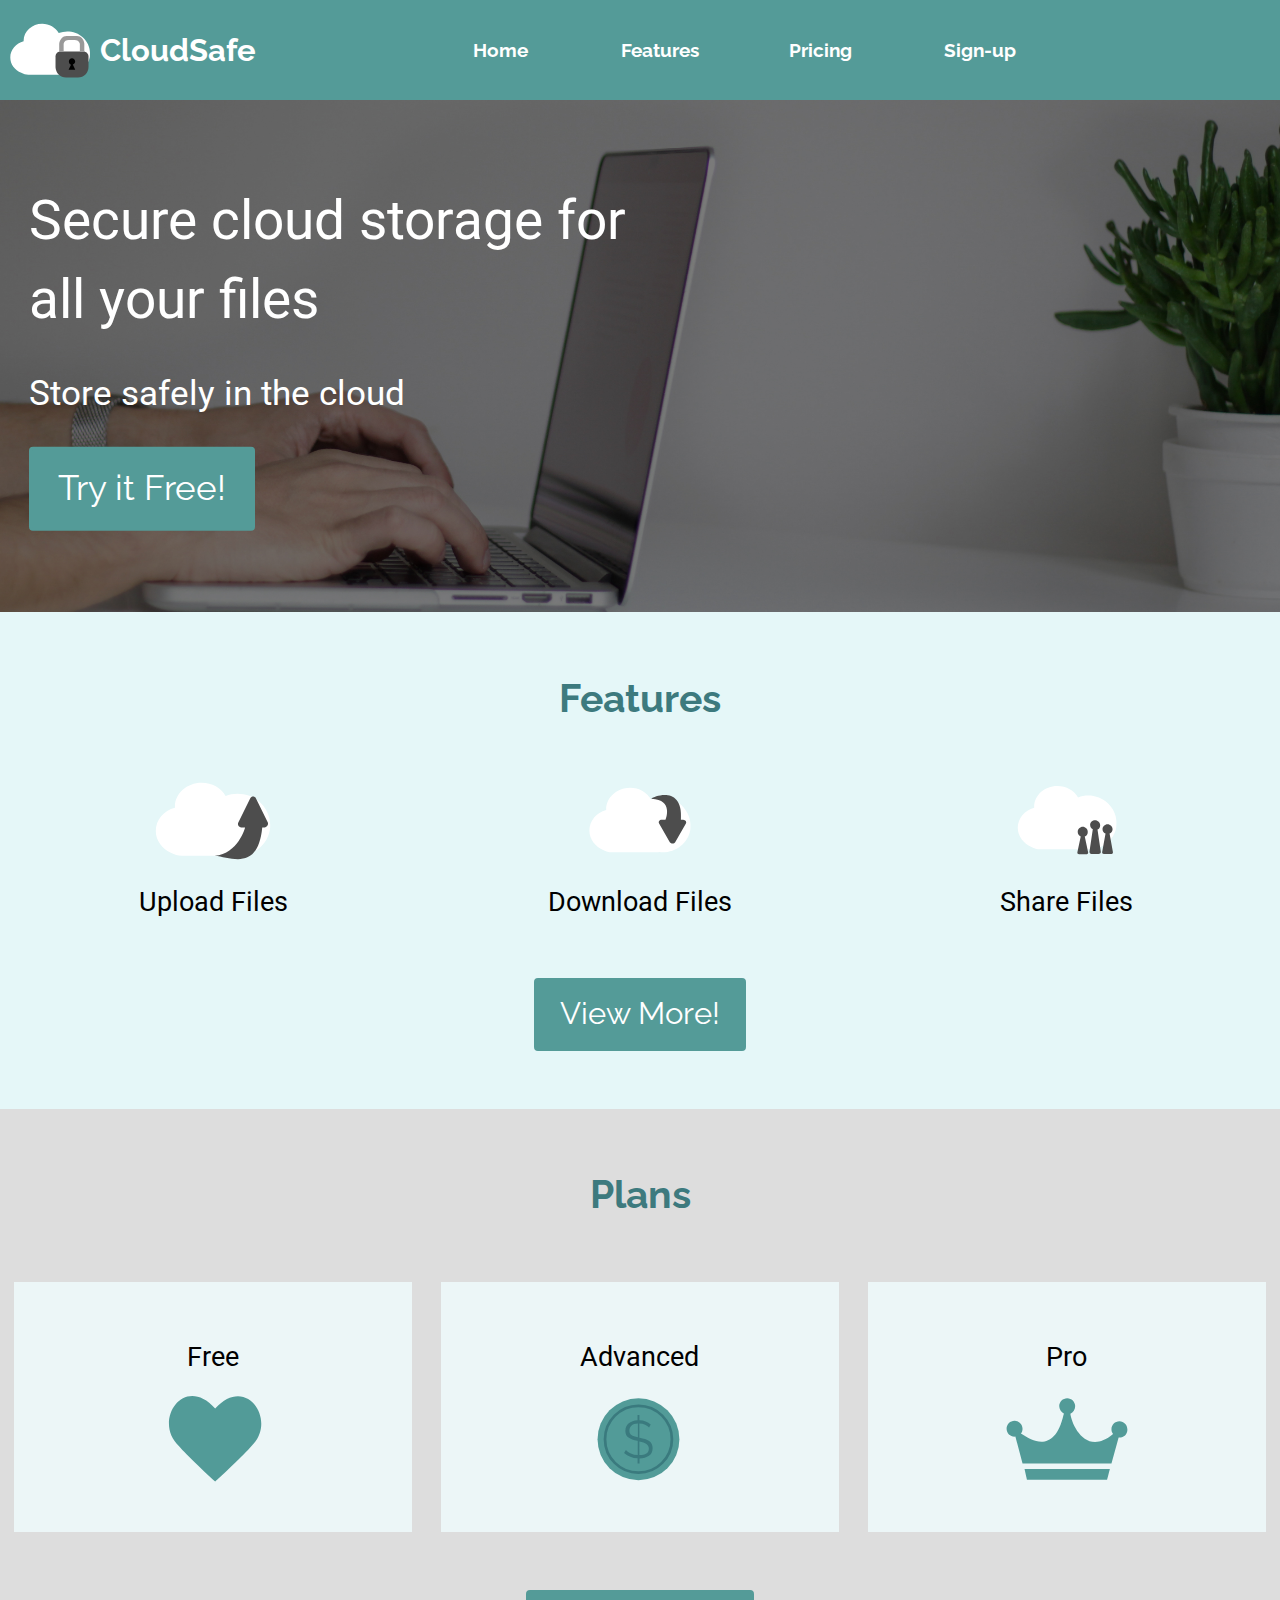
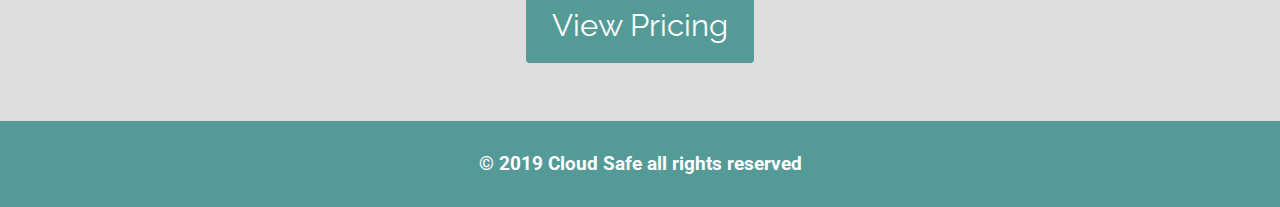
<file: index.html>
<!DOCTYPE html>
<html lang="en-ca">
<head>
  <meta charset="utf-8">
  <title>Home Page</title>
  <meta name="viewport" content="width=device-width,initial-scale=1">
  <link href="https://fonts.googleapis.com/css?family=Raleway:400,700|Roboto:400,400i" rel="stylesheet">
  <link href="css/modules.css" rel="stylesheet">
  <link href="css/grid.css" rel="stylesheet">
  <link href="css/type.css" rel="stylesheet">
  <link href="css/main.css" rel="stylesheet">
</head>
<body>

  <ul class="skip-links">
    <li><a href="#main">Jump to main content</a></li>
    <li><a href="#nav">Jump to navigation</a></li>
    <li><a href="#banner">Jump to banner</a></li>
    <li><a href="#features">Jump to features</a></li>
    <li><a href="#plans">Jump to plans</a></li>
  </ul>

  <header role="banner">
    <div class="grid grid-middle">
      <div class="unit s-1-4 logo">
        <img class="img-flex" src="images/logo.svg" alt="Cloud icon">
      </div>
      <div class="unit s-1-4 pad-t">
        <h1 class="peta">CloudSafe</h1>
      </div>
      <div class="unit s-1-2 m-1-2">
        <nav role="navigation" id="nav" tabindex="0">
          <input type="checkbox" class="nav-check" id="nav-check" required>
          <label class="nav-label" for="nav-check">
            <span class="bold visually-hidden">Navigate</span>
            <img class="nav-open" src="images/nav-icon.svg" alt="Open Navigation">
            <img class="nav-close" src="images/nav-icon-close.svg" alt="Close Navigation">
          </label>
          <ul class="nav list-group zindex-1000">
            <li><a href="index.html" class="pad-b-1-2 pad-t-1-2 bold">Home</a></li>
            <li><a href="tour.html" class="pad-b-1-2 pad-t-1-2 bold">Features</a></li>
            <li><a href="pricing.html" class="pad-b-1-2 pad-t-1-2 bold">Pricing</a></li>
            <li><a href="sign-up.html" class="pad-b-1-2 pad-t-1-2 bold">Sign-up</a></li>
          </ul>
        </nav>
      </div>
    </div>
  </header>

  <main role="main" id="main" tabindex="0">
    <article>
      <div class="banner embed embed-3by2" id="banner" tabindex="-1">
        <img class="img-flex embed-item" src="images/home-banner.jpg" alt="Picture of a laptop" role="presentation">
        <div class="banner-content max-length pin-lc gutter">
          <p class="tena">Secure cloud storage for all your files</p>
          <p class="exa">Store safely in the cloud</p>
          <a class="btn exa" href="sign-up.html">Try it Free!</a>
        </div>
      </div>

      <section class="pad-b-2" id="features" tabindex="0">
        <h2 class="text-center pad-t-2 zetta">Features</h2>
        <div class="grid">
          <div class="unit xs-1 m-1-3 text-center">
            <i class="icon push-0 i-128">
              <img class="img-flex" src="images/upload.svg" alt="Upload icon" role="presentation">
            </i>
            <p class="not-italic tera icon-label">Upload Files</p>
          </div>
          <div class="unit xs-1 m-1-3 text-center">
            <i class="icon push-0 i-128">
              <img class="img-flex" src="images/download.svg" alt="Download icon" role="presentation">
            </i>
            <p class="not-italic tera icon-label">Download Files</p>
          </div>
          <div class="unit xs-1 m-1-3 text-center">
            <i class="icon push-0 i-128">
              <img class="img-flex" src="images/share.svg" alt="Share icon" role="presentation">
            </i>
            <p class="not-italic tera icon-label">Share Files</p>
          </div>
        </div>
        <div class="center-text pad-t">
          <a class="btn peta" href="tour.html">View More!</a>
        </div>
      </section>

      <section class="plans pad-b-2" id="plans" tabindex="0">
        <h2 class="text-center pad-t-2 zetta">Plans</h2>
        <div class="grid pad-t">
          <div class="unit xs-1 m-1-3 gutter-1-2 push text-center">
            <div class="card pad-b">
              <p class="not-italic push-0 tera pad-t-2 icon-label">Free</p>
              <i class="icon push-0 i-128">
                <img class="img-flex" src="images/free.svg" alt="Heart icon" role="presentation">
              </i>
            </div>
          </div>
          <div class="unit xs-1 m-1-3 gutter-1-2 push text-center">
            <div class="card pad-b">
              <p class="not-italic push-0 tera pad-t-2 icon-label">Advanced</p>
              <i class="icon push-0 i-128">
                <img class="img-flex" src="images/advanced.svg" alt="Coin icon" role="presentation">
              </i>
            </div>
          </div>
          <div class="unit xs-1 m-1-3 gutter-1-2 push text-center">
            <div class="card pad-b">
              <p class="not-italic push-0 tera pad-t-2 icon-label">Pro</p>
              <i class="icon push-0 i-128">
                <img class="img-flex" src="images/pro.svg" alt="Crown icon" role="presentation">
              </i>
            </div>
          </div>
        </div>
        <div class="center-text pad-t">
          <a class="btn peta" href="pricing.html">View Pricing</a>
        </div>
      </section>

    </article>
  </main>

  <footer class="pad-t pad-b" role="contentinfo">
    <p class="push-0 bold text-center">© 2019 Cloud Safe all rights reserved</p>
  </footer>

</body>
</html>
</file>
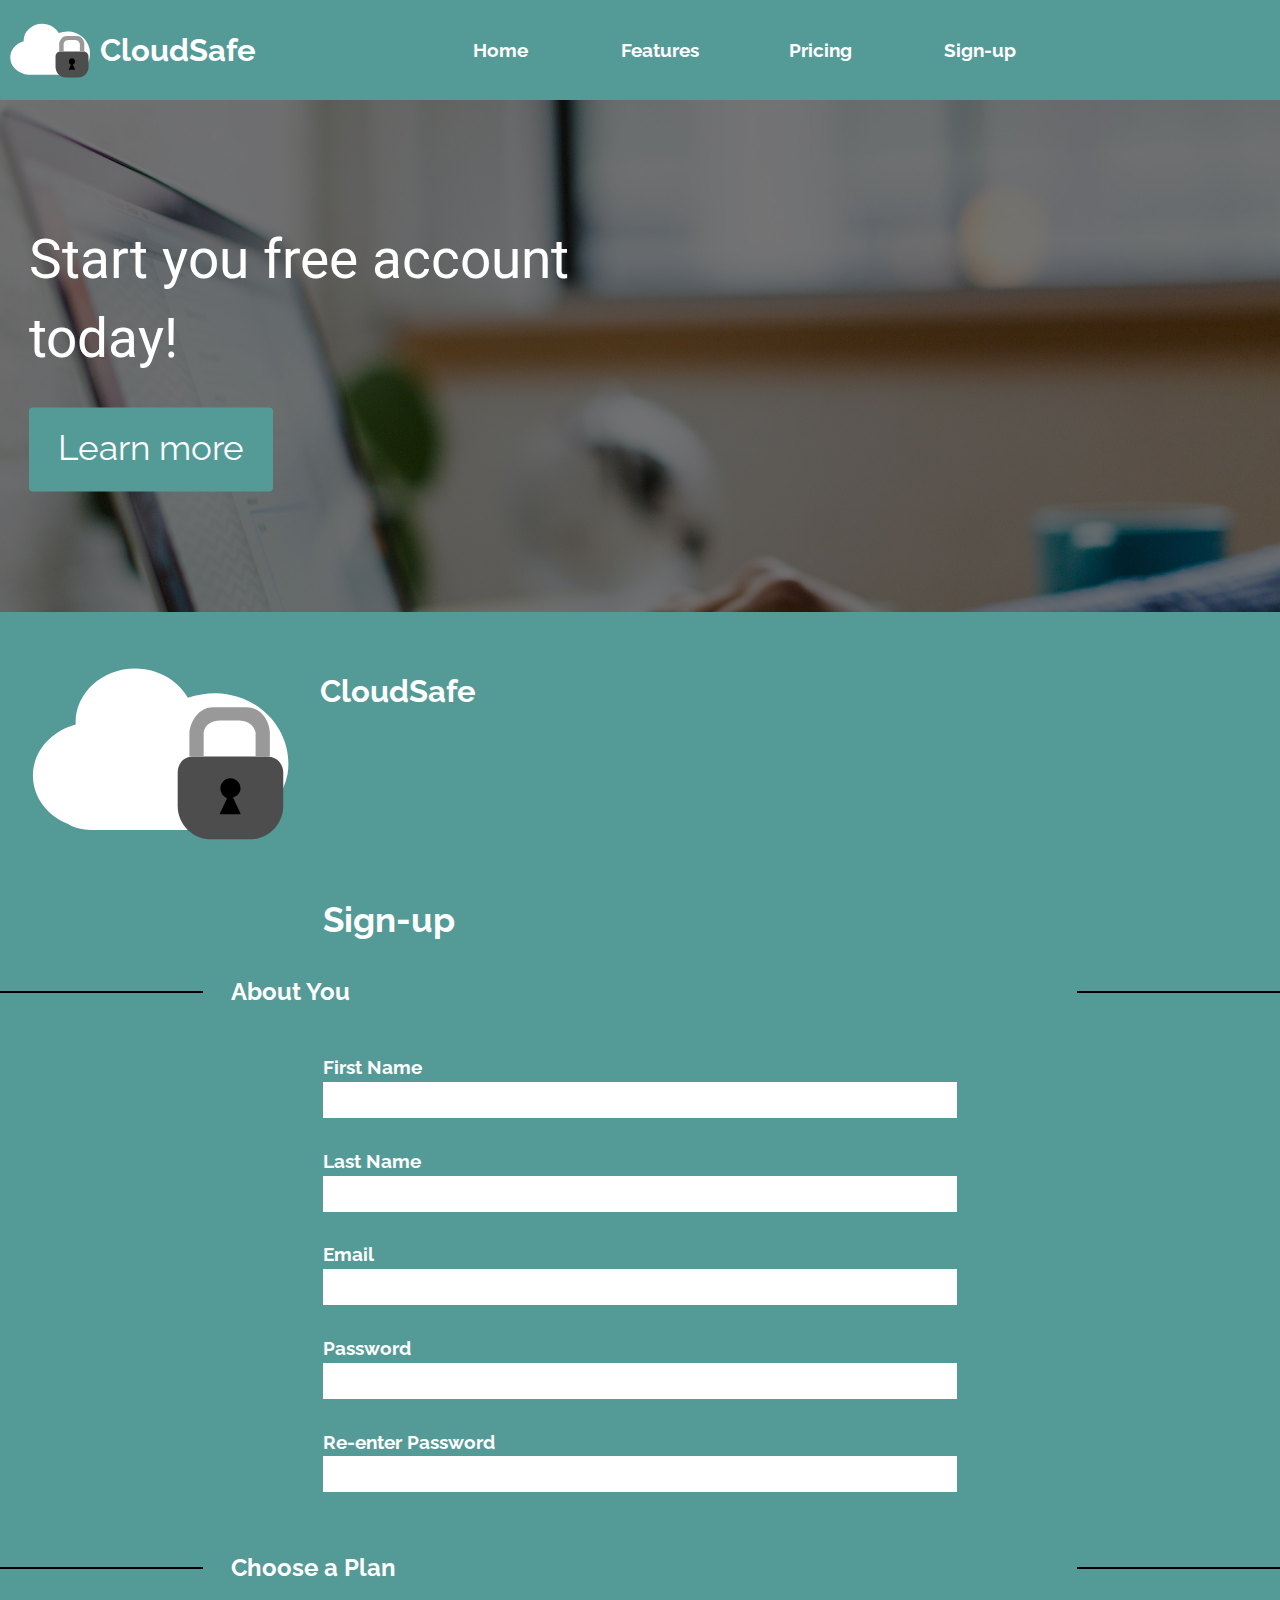
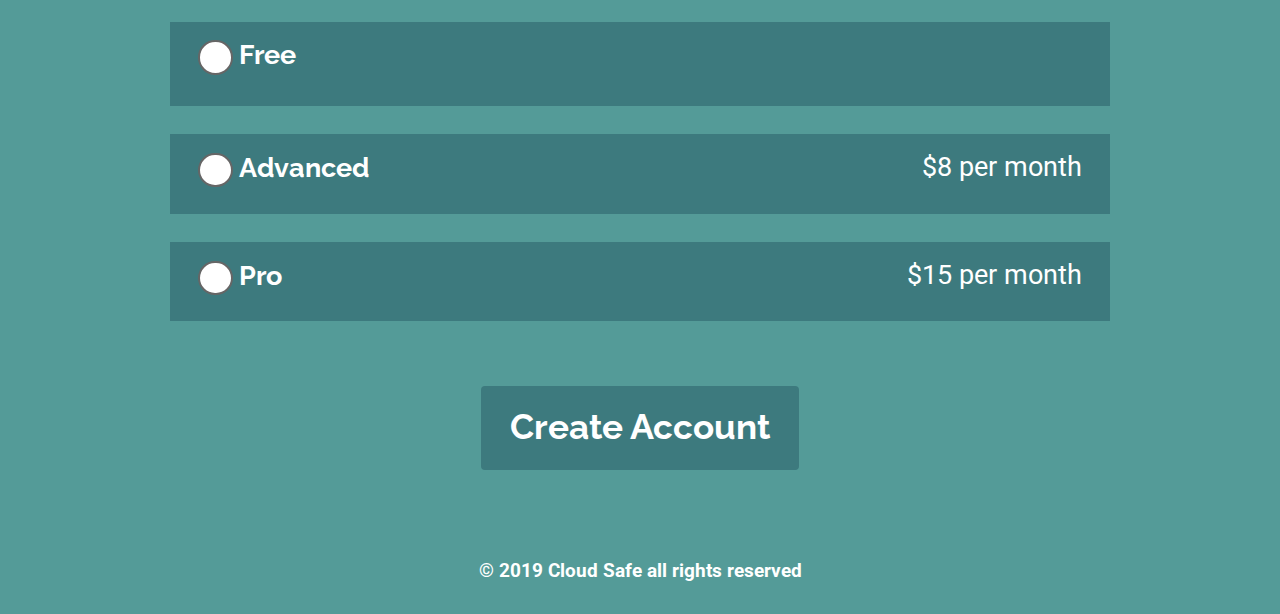
<file: sign-up.html>
<!DOCTYPE html>
<html lang="en-ca">
<head>
  <meta charset="utf-8">
  <title>Sign-up</title>
  <meta name="viewport" content="width=device-width,initial-scale=1">
  <link href="https://fonts.googleapis.com/css?family=Raleway:400,700|Roboto:400,400i" rel="stylesheet">
  <link href="css/modules.css" rel="stylesheet">
  <link href="css/grid.css" rel="stylesheet">
  <link href="css/type.css" rel="stylesheet">
  <link href="css/main.css" rel="stylesheet">
</head>
<body>

  <ul class="skip-links">
    <li><a href="#main">Jump to main content</a></li>
    <li><a href="#nav">Jump to navigation</a></li>
    <li><a href="#main">Jump to main</a></li>
    <li><a href="#form">Jump to sign-up form</a></li>
  </ul>

  <header role="banner">
    <div class="grid grid-middle">
      <div class="unit s-1-4 logo">
        <img class="img-flex" src="images/logo.svg" alt="Cloud icon">
      </div>
      <div class="unit s-1-4 pad-t">
        <h1 class="peta">CloudSafe</h1>
      </div>
      <div class="unit s-1-2 m-1-2">
        <nav role="navigation" id="nav" tabindex="0">
          <input type="checkbox" class="nav-check" id="nav-check" required>
          <label class="nav-label" for="nav-check">
            <span class="bold visually-hidden">Navigate</span>
            <img class="nav-open" src="images/nav-icon.svg" alt="Open Navigation">
            <img class="nav-close" src="images/nav-icon-close.svg" alt="Close Navigation">
          </label>
          <ul class="nav list-group zindex-1000">
            <li><a href="index.html" class="pad-b-1-2 pad-t-1-2 bold">Home</a></li>
            <li><a href="tour.html" class="pad-b-1-2 pad-t-1-2 bold">Features</a></li>
            <li><a href="pricing.html" class="pad-b-1-2 pad-t-1-2 bold">Pricing</a></li>
            <li><a href="sign-up.html" class="pad-b-1-2 pad-t-1-2 bold">Sign-up</a></li>
          </ul>
        </nav>
      </div>
    </div>
  </header>

  <main role="main" id="main" tabindex="0" class="sign-up-main">
    <article>
      <div class="banner embed embed-3by2" id="banner" tabindex="-1">
        <img class="img-flex embed-item" src="images/signup-banner.jpg" alt="Hands usung a laptop" role="presentation">
        <div class="banner-content max-length pin-lc gutter">
          <p class="tena">Start you free account today!</p>
          <a class="btn exa" href="tour.html">Learn more</a>
        </div>
      </div>

      <div class="grid pad-t">
        <div class="unit xs-1-4">
          <img class="img-flex" src="images/logo.svg" alt="Cloud icon" role="presentation">
        </div>
        <div class="unit s-1-4 pad-t">
          <h2 class="peta title">CloudSafe</h2>
        </div>
      </div>

      <section id="form" tabindex="0">
        <div class="gutter pad-t max-length">
          <h3 class="exa">Sign-up</h3>
        </div>
        <form method="POST" action="https://formspree.io/dion0114@algonquinlive.com">
          <fieldset>
            <legend class="gutter giga max-length">About You</legend>
          </fieldset>
          <div class="gutter max-length pad-b">
            <label class="bold" for="first-name">First Name</label>
            <input type="text" id="first-name" required>
          </div>
          <div class="gutter max-length pad-b">
            <label class="bold" for="last-name">Last Name</label>
            <input type="text" id="last-name" required>
          </div>
          <div class="gutter max-length pad-b">
            <label class="bold" for="email">Email</label>
            <input type="email" id="email" required>
          </div>
          <div class="gutter max-length pad-b">
            <label class="bold" for="password">Password</label>
            <input type="password" id="password" required>
          </div>
          <div class="gutter max-length pad-b">
            <label class="bold" for="re-enter">Re-enter Password</label>
            <input type="password" id="re-enter" required>
          </div>

          <fieldset>
            <legend class="gutter giga max-length pad-t pad-b">Choose a Plan</legend>
            <div class="grid">
              <div class="unit l-1 xs-1 wrapper gutter pad-b">
                <div class="plan pad-b pad-t-1-2">
                  <input type="radio" id="free" name="plan">
                  <label class="bold gutter" for="free"><span class="tera">Free</span></label>
                </div>
              </div>
              <div class="unit xs-1 l-1 wrapper gutter pad-b">
                <div class="grid plan">
                  <div class="unit xs-1-2 pad-b-1-2 pad-t-1-2">
                    <input type="radio" id="advanced" name="plan">
                    <label class="bold gutter" for="advanced"><span class="tera">Advanced</span></label>
                  </div>
                  <div class="unit text-right gutter pad-t-1-2 xs-1-2">
                    <p class="tera">$8 per month</p>
                  </div>
                </div>
              </div>
              <div class="unit xs-1 l-1 wrapper gutter pad-b">
                <div class="grid plan">
                  <div class="unit xs-1-2 pad-b-1-2 pad-t-1-2">
                    <input type="radio" id="pro" name="plan">
                    <label class="bold gutter" for="pro"><span class="tera">Pro</span></label>
                  </div>
                  <div class="unit xs-1-2 text-right pad-t-1-2 gutter">
                    <p class="tera">$15 per month</p>
                  </div>
                </div>
              </div>
            </div>
          </fieldset>
          <div class="center-text pad-b-2">
            <button class="btn exa bold sign-up-btn" type="submit">Create Account</button>
          </div>
        </form>
      </section>
    </article>
  </main>

  <footer class="pad-t pad-b" role="contentinfo">
    <p class="push-0 bold text-center">© 2019 Cloud Safe all rights reserved</p>
  </footer>
</body>
</html>
</file>
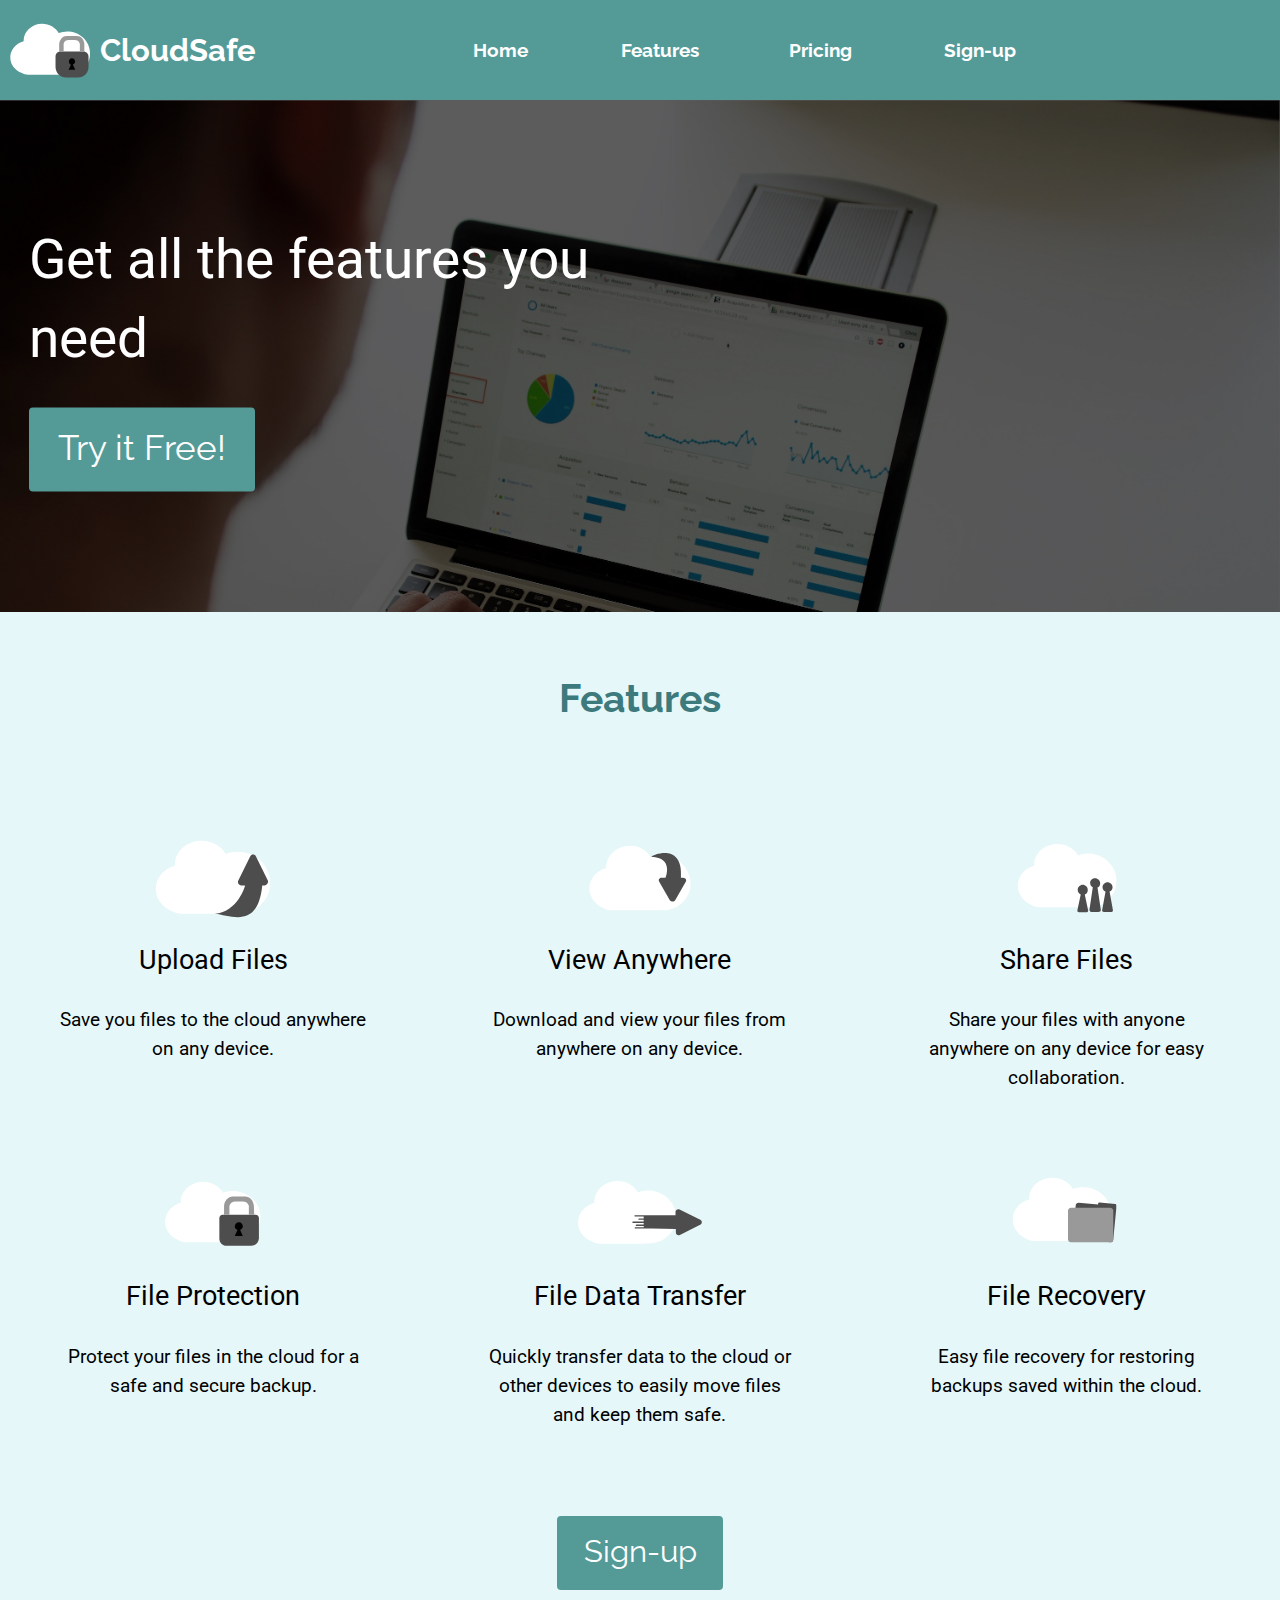
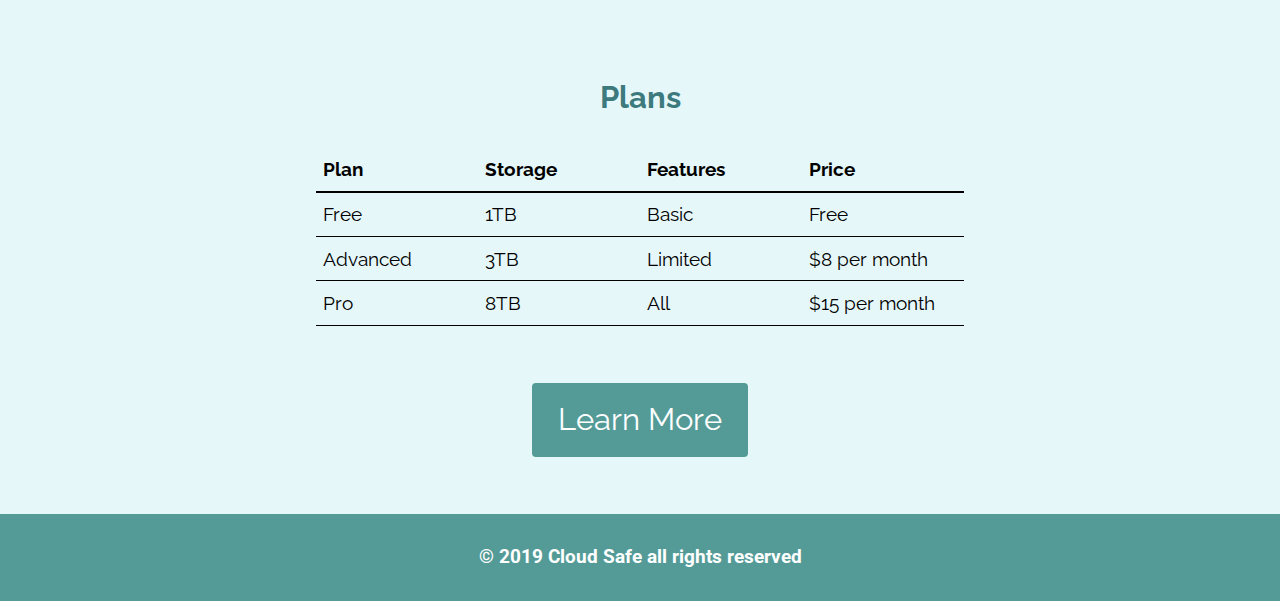
<file: tour.html>
<!DOCTYPE html>
<html lang="en-ca">
<head>
  <meta charset="utf-8">
  <title>Features</title>
  <meta name="viewport" content="width=device-width,initial-scale=1">
  <link href="https://fonts.googleapis.com/css?family=Raleway:400,700|Roboto:400,400i" rel="stylesheet">
  <link href="css/modules.css" rel="stylesheet">
  <link href="css/grid.css" rel="stylesheet">
  <link href="css/type.css" rel="stylesheet">
  <link href="css/main.css" rel="stylesheet">
</head>
<body>

  <ul class="skip-links">
    <li><a href="#main">Jump to main content</a></li>
    <li><a href="#nav">Jump to navigation</a></li>
    <li><a href="#banner">Jump to banner</a></li>
    <li><a href="#features">Jump to features</a></li>
  </ul>

  <header role="banner">
    <div class="grid grid-middle">
      <div class="unit s-1-4 logo">
        <img class="img-flex" src="images/logo.svg" alt="Cloud icon">
      </div>
      <div class="unit s-1-4 pad-t">
        <h1 class="peta">CloudSafe</h1>
      </div>
      <div class="unit s-1-2 m-1-2">
        <nav role="navigation" id="nav" tabindex="0">
          <input type="checkbox" class="nav-check" id="nav-check" required>
          <label class="nav-label" for="nav-check">
            <span class="bold visually-hidden">Navigate</span>
            <img class="nav-open" src="images/nav-icon.svg" alt="Open Navigation">
            <img class="nav-close" src="images/nav-icon-close.svg" alt="Close Navigation">
          </label>
          <ul class="nav list-group zindex-1000">
            <li><a href="index.html" class="pad-b-1-2 pad-t-1-2 bold">Home</a></li>
            <li><a href="tour.html" class="pad-b-1-2 pad-t-1-2 bold">Features</a></li>
            <li><a href="pricing.html" class="pad-b-1-2 pad-t-1-2 bold">Pricing</a></li>
            <li><a href="sign-up.html" class="pad-b-1-2 pad-t-1-2 bold">Sign-up</a></li>
          </ul>
        </nav>
      </div>
    </div>
  </header>

  <main role="main" id="main" tabindex="0">
    <article>
      <div class="banner embed embed-3by2" id="banner" tabindex="-1">
        <img class="img-flex embed-item" src="images/features-banner.jpg" alt="" role="presentation">
        <div class="banner-content max-length pin-lc gutter">
          <p class="tena">Get all the features you need</p>
          <a class="btn exa" href="sign-up.html">Try it Free!</a>
        </div>
      </div>

      <section id="features" tabindex="0">
        <h2 class="text-center pad-t-2 pad-b-2 zetta">Features</h2>
        <div class="grid">
          <div class="unit xs-1 m-1-2 l-1-3 text-center gutter-2 pad-b">
            <i class="icon push-0 i-128">
              <img class="img-flex" src="images/upload.svg" alt="" role="presentation">
            </i>
            <p class="not-italic tera icon-label">Upload Files</p>
            <p class="max-length">Save you files to the cloud anywhere on any device.</p>
          </div>

          <div class="unit xs-1 m-1-2 l-1-3 text-center gutter-2 pad-b">
            <i class="icon push-0 i-128">
              <img class="img-flex" src="images/download.svg" alt="" role="presentation">
            </i>
            <p class="not-italic tera icon-label">View Anywhere</p>
            <p class="max-length">Download and view your files from anywhere on any device.</p>
          </div>

          <div class="unit xs-1 m-1-2 l-1-3 text-center gutter-2 pad-b">
            <i class="icon push-0 i-128">
              <img class="img-flex" src="images/share.svg" alt="" role="presentation">
            </i>
            <p class="not-italic tera icon-label">Share Files</p>
            <p class="max-length">Share your files with anyone anywhere on any device for easy collaboration.</p>
          </div>

          <div class="unit xs-1 m-1-2 l-1-3 text-center gutter-2 pad-b">
            <i class="icon push-0 i-128">
              <img class="img-flex" src="images/protection.svg" alt="" role="presentation">
            </i>
            <p class="not-italic tera icon-label">File Protection</p>
            <p class="max-length">Protect your files in the cloud for a safe and secure backup.</p>
          </div>

          <div class="unit xs-1 m-1-2 l-1-3 text-center gutter-2 pad-b">
            <i class="icon push-0 i-128">
              <img class="img-flex" src="images/transfer.svg" alt="" role="presentation">
            </i>
            <p class="not-italic tera icon-label">File Data Transfer</p>
            <p class="max-length">Quickly transfer data to the cloud or other devices to easily move files and keep them safe.</p>
          </div>

          <div class="unit xs-1 m-1-2 l-1-3 text-center gutter-2 pad-b">
            <i class="icon push-0 i-128">
              <img class="img-flex" src="images/storage.svg" alt="" role="presentation">
            </i>
            <p class="not-italic tera icon-label">File Recovery</p>
            <p class="max-length">Easy file recovery for restoring backups saved within the cloud.</p>
          </div>
        </div>
        <div class="center-text pad-b-2 pad-t">
          <a class="btn peta" href="sign-up.html">Sign-up</a>
        </div>
      </section>

      <section class="gutter max-length">
        <table>
          <caption class="center-text zetta bold peta pad-t not-italic">Plans</caption>
          <thead>
            <tr>
              <th scope="col">Plan</th>
              <th scope="col">Storage</th>
              <th scope="col">Features</th>
              <th scope="col">Price</th>
            </tr>
          </thead>
          <tbody>
            <tr>
              <td>Free</td>
              <td>1TB</td>
              <td>Basic</td>
              <td>Free</td>
            </tr>
            <tr>
              <td>Advanced</td>
              <td>3TB</td>
              <td>Limited</td>
              <td>$8 per month</td>
            </tr>
            <tr>
              <td>Pro</td>
              <td>8TB</td>
              <td>All</td>
              <td>$15 per month</td>
            </tr>
          </tbody>
        </table>
      </section>
      <div class="center-text pad-b-2 pad-t">
        <a class="btn peta" href="pricing.html">Learn More</a>
      </div>
    </article>
  </main>

  <footer class="pad-t pad-b" role="contentinfo">
    <p class="push-0 bold text-center">© 2019 Cloud Safe all rights reserved</p>
  </footer>
</body>
</html>
</file>
<file: css/modules.css>
/*
 * Modulifier || Code released under the UNLICENSE
 * Code under other copyrights & licenses listed below.
 * https://modulifier.web-dev.tools/#responsive;images;list-group;embed;media-object;icons;hidden;positioning;nice-lists;forms;buttons;accessibility;print
 */

@-moz-viewport { width: device-width; scale: 1; }
@-ms-viewport { width: device-width; scale: 1; }
@-o-viewport { width: device-width; scale: 1; }
@-webkit-viewport { width: device-width; scale: 1; }
@viewport { width: device-width; scale: 1; }

html {
  box-sizing: border-box;
  -moz-text-size-adjust: 100%;
  -ms-text-size-adjust: 100%;
  -webkit-text-size-adjust: 100%;
  text-size-adjust: 100%;
}

*, *::before, *::after {
  box-sizing: inherit;
}

body {
  margin: 0;
}

article,
aside,
details,
figcaption,
figure,
footer,
header,
main,
menu,
nav,
section,
summary {
  display: block;
}

audio,
canvas,
progress,
video {
  display: inline-block;
  vertical-align: baseline;
}

template {
  display: none;
}

details {
  cursor: pointer;
}

audio:not([controls]) {
  display: none;
  height: 0;
}

a,
area,
button,
input,
label,
select,
textarea,
[tabindex] {
  -ms-touch-action: manipulation;
  touch-action: manipulation;
}

img {
  border: 0;
}

.img-flex,
.img-flex img {
  display: block;
  width: 100%;
}

svg {
  fill: currentColor;
}

svg:not(:root) {
  overflow: hidden;
}

svg.img-flex {
  width: 100%;
  height: 100%;
}

.image-replacement, .ir {
  overflow: hidden;
  direction: ltr;
  text-align: left;
  text-indent: 100%;
  white-space: nowrap;
}

.list-group, .list-group-inline, .list-group--inline {
  padding-left: 0;
  list-style-type: none;
}

.list-group > dd {
  margin-left: 0;
}

.list-group-inline::before,
.list-group-inline::after,
.list-group--inline::before,
.list-group--inline::after {
  content: "";
  display: table;
}

.list-group-inline::after,
.list-group--inline::after {
  clear: both;
}

.list-group-inline > li,
.list-group--inline > li {
  display: inline-block;
}

.list-group-inline > dt,
.list-group--inline > dt {
  clear: left;
  float: left;
  width: 11em;
}

.list-group-inline > dd,
.list-group--inline > dd {
  float: left;
  min-width: 12em;
}

.embed {
  margin-left: 0;
  margin-right: 0;
  overflow: hidden;
  position: relative;
  width: 100%;
}

.embed-1by1, .embed--1by1 {
  padding-top: 100%; /* Square */
}

.embed-4by3, .embed--4by3 {
  padding-top: 75%; /* Traditional TV/computer screens */
}

.embed-iso216, .embed--iso216 {
  padding-top: 70.92%; /* A-standard paper sizes */
}

.embed-3by2, .embed--3by2 {
  padding-top: 66.6%; /* Classic 35 mm film & most digital photos, landscape */
}

.embed-2by3, .embed--2by3 {
  padding-top: 150%; /* Classic 35 mm film & most digital photos, portrait */
}

.embed-golden, .embed--golden {
  padding-top: 61.8%; /* The Golden Ratio */
}

.embed-16by9, .embed--16by9 {
  padding-top: 56.25%; /* HD TV */
}

.embed-185by100, .embed--185by100 {
  padding-top: 54.05%; /* Common widescreen cinema */
}

.embed-24by10, .embed--24by10 {
  padding-top: 41.667%; /* Widescreen cinema: 2.4:1 */
}

.embed-3by1, .embed--3by1 {
  padding-top: 33.3333%; /* Panorama photos */
}

.embed-4by1, .embed--4by1 {
  padding-top: 25%; /* Polyvision */
}

.embed-5by1, .embed--5by1 {
  padding-top: 20%; /* Really wide... */
}

.embed-item, .embed__item {
  min-height: 100%;
  left: 0;
  position: absolute;
  top: 0;
  width: 100%;
}

.media {
  overflow: hidden;
}

.media-img, .media__img {
  float: left;
}

.media-img-reversed, .media__img--reversed {
  float: right;
}

.media-img-stacked, .media__img--stacked {
  float: none;
}

.media-body, .media__body {
  overflow: hidden;
  min-width: 12em; /* Slightly less than 200px, responsiveness built in */
}

.icon {
  display: inline-block;
  position: relative;
  background: transparent none no-repeat center center;
  background-size: contain;
  vertical-align: middle;
}

.i-16, .i--16 {
  height: 16px;
  width: 16px;
}

.i-18, .i--18 {
  height: 18px;
  width: 18px;
}

.i-20, .i--20 {
  height: 20px;
  width: 20px;
}

.i-24, .i--24 {
  height: 24px;
  width: 24px;
}

.i-32, .i--32 {
  height: 32px;
  width: 32px;
}

.i-48, .i--48 {
  height: 48px;
  width: 48px;
}

.i-64, .i--64 {
  height: 64px;
  width: 64px;
}

.i-96, .i--96 {
  height: 96px;
  width: 96px;
}

.i-128, .i--128 {
  height: 128px;
  width: 128px;
}

.i-192, .i--192 {
  height: 192px;
  width: 192px;
}

.i-256, .i--256 {
  height: 256px;
  width: 256px;
}

.icon img,
.icon svg {
  left: 0;
  height: 100%;
  position: absolute;
  top: 0;
  width: 100%;
  fill: currentColor;
}

.icon-label {
  vertical-align: middle;
}

.icon-link,
.icon-link:focus,
.icon-link:hover {
  text-decoration: none;
}

[hidden], .hidden {
  /* stylelint-disable declaration-no-important */
  display: none !important;
  visibility: hidden !important;
  /* stylelint-enable */
}

.visually-hidden {
  height: 1px;
  margin: -1px;
  overflow: hidden;
  padding: 0;
  position: absolute;
  width: 1px;
  border: 0;
  clip: rect(0 0 0 0);
  clip-path: inset(50%);
}

.visually-hidden.focusable:active, .visually-hidden.focusable:focus {
  height: auto;
  margin: 0;
  overflow: visible;
  position: static;
  width: auto;
  clip: auto;
  clip-path: none;
}

.invisible {
  visibility: hidden;
}

.chop,
.crop {
  overflow: hidden;
}

.truncate {
  max-width: 100%;
  overflow: hidden;
  width: 100%;
  text-overflow: ellipsis;
  white-space: nowrap;
}

.scrollable {
  max-width: 100%;
  overflow-x: auto;
  overflow-y: hidden;
  -webkit-overflow-scrolling: touch;
}

.flex-row {
  display: -webkit-flex;
  display: -ms-flexbox;
  display: flex;
}

.flex-justify {
  -webkit-justify-content: space-between;
  -ms-flex-pack: space-between;
  justify-content: space-between;
}

.flex-align-center {
  -webkit-align-items: center;
  -ms-flex-align: center;
  align-items: center;
}

.center-text,
.center-flow {
  text-align: center;
}

.center-block {
  margin-left: auto;
  margin-right: auto;
}

.no-auto-margins,
.not-centered {
  /* stylelint-disable declaration-no-important */
  margin-left: 0 !important;
  margin-right: 0 !important;
  /* stylelint-enable */
}

.center-content,
.center-content-vertical,
.center-contents,
.center-contents-vertical {
  display: -webkit-flex;
  display: -ms-flexbox;
  display: flex;
  -webkit-justify-content: center;
  -ms-flex-pack: center;
  justify-content: center;
  -webkit-align-items: center;
  -ms-flex-align: center;
  align-items: center;
  -webkit-align-content: center;
  -ms-flex-line-pack: center;
  align-content: center;
  -webkit-flex-direction: column wrap;
  -ms-flex-direction: column wrap;
  flex-flow: column wrap;
}

.center-content-start,
.center-content-vertical-start,
.center-contents-start,
.center-contents-vertical-start {
  display: -webkit-flex;
  display: -ms-flexbox;
  display: flex;
  -webkit-justify-content: center;
  -ms-flex-pack: center;
  justify-content: center;
  -webkit-flex-direction: column wrap;
  -ms-flex-direction: column wrap;
  flex-flow: column wrap;
}

.center-content-horizontal,
.center-contents-horizontal {
  display: -webkit-flex;
  display: -ms-flexbox;
  display: flex;
  -webkit-justify-content: center;
  -ms-flex-pack: center;
  justify-content: center;
  -webkit-align-items: center;
  -ms-flex-align: center;
  align-items: center;
  -webkit-align-content: center;
  -ms-flex-line-pack: center;
  align-content: center;
  -webkit-flex-direction: row wrap;
  -ms-flex-direction: row wrap;
  flex-flow: row wrap;
}

.clearfix::after {
  content: " ";
  display: block;
  clear: both;
}

.left {
  float: left;
}

.right {
  float: right;
}

.inline {
  display: inline;
}

.block {
  display: block;
}

.inline-block, .ib {
  display: inline-block;
}

.valign-top {
  vertical-align: top;
}

.valign-bottom {
  vertical-align: bottom;
}

.valign-middle {
  vertical-align: middle;
}

.fixed {
  position: fixed;
}

.relative {
  position: relative;
}

[class*="pin-"],
.absolute {
  position: absolute;
}

.static {
  position: static;
}

.zindex-1 {
  z-index: 1;
}

.zindex-2 {
  z-index: 2;
}

.zindex-3 {
  z-index: 3;
}

.zindex-1000 {
  z-index: 1000;
}

.pin-top-left,
.pin-left-top,
.pin-tl,
.pin-lt {
  top: 0;
  left: 0;
}

.pin-top-right,
.pin-right-top,
.pin-tr,
.pin-rt {
  top: 0;
  right: 0;
}

.pin-bottom-left,
.pin-left-bottom,
.pin-bl,
.pin-lb {
  bottom: 0;
  left: 0;
}

.pin-bottom-right,
.pin-right-bottom,
.pin-br,
.pin-rb {
  bottom: 0;
  right: 0;
}

.pin-top-center,
.pin-center-top,
.pin-tc,
.pin-ct {
  left: 50%;
  top: 0;
  transform: translateX(-50%);
}

.pin-bottom-center,
.pin-center-bottom,
.pin-bc,
.pin-cb {
  bottom: 0;
  left: 50%;
  transform: translateX(-50%);
}

.pin-center-left,
.pin-left-center,
.pin-cl,
.pin-lc {
  left: 0;
  top: 50%;
  transform: translateY(-50%);
}

.pin-center-right,
.pin-right-center,
.pin-cr,
.pin-rc {
  right: 0;
  top: 50%;
  transform: translateY(-50%);
}

.pin-center, .pin-c {
  left: 50%;
  top: 50%;
  transform: translate(-50%, -50%);
}

.width-quarter, .w-1-4 {
  width: 25%;
}

.width-half, .w-1-2 {
  width: 50%;
}

.width-full, .w-1 {
  width: 100%;
}

.height-quarter, .h-1-4 {
  height: 25%;
}

.height-half, .h-1-2 {
  height: 50%;
}

.height-full, .h-1 {
  height: 100%;
}

.height-win-quarter, .h-w-1-4 {
  height: 25vh;
  max-height: 46em;
}

.height-win-half, .h-w-1-2 {
  height: 50vh;
  max-height: 46em;
}

.height-win-full, .h-w-1 {
  height: 100vh;
  max-height: 46em;
}

ul {
  list-style-type: none;
}

ul > li::before {
  content: "·";
  float: left;
  margin-left: -1.6em;
  width: 1.3em;
  text-align: right;
}

ol {
  counter-reset: ol-simple-numbers;
  list-style-type: none;
}

ol > li::before {
  float: left;
  margin-left: -1.6em;
  width: 1.3em;
  counter-increment: ol-simple-numbers;
  content: counter(ol-simple-numbers);
  text-align: right;
}

.list-group > li::before,
.list-group-inline > li::before,
.list-group--inline > li::before {
  content: none;
}

/* stylelint-disable no-descending-specificity */

/*
 * (c) Nicolas Gallagher and Jonathan Neal of Normalize.css || MIT License
 *     https://necolas.github.io/normalize.css/
 */

button,
input,
optgroup,
select,
textarea {
  color: inherit;
  font: inherit;
  margin: 0;
}

button,
input {
  overflow: visible;
}

button,
select {
  text-transform: none;
}

button,
html [type="button"],
[type="reset"],
[type="submit"] {
  -webkit-appearance: button;
  cursor: pointer;
}

button[disabled],
html input[disabled] {
  cursor: default;
}

button::-moz-focus-inner,
input::-moz-focus-inner {
  border: 0;
  padding: 0;
}

[type="checkbox"],
[type="radio"] {
  opacity: 0;
  position: absolute;
  height: 1px;
  width: 1px;
}

[type="number"]::-webkit-inner-spin-button,
[type="number"]::-webkit-outer-spin-button {
  height: auto;
}

[type="search"]::-webkit-search-cancel-button,
[type="search"]::-webkit-search-decoration {
  -webkit-appearance: none;
}

fieldset {
  padding-left: 0;
  padding-right: 0;

  border: 0;
  border-top: 2px solid #666;
}

legend {
  color: inherit;
  display: table;
  max-width: 100%;
  padding: 0 .3em 0 0;
  white-space: normal;

  border: 0;

  font-weight: bold;
}

optgroup {
  font-weight: bold;
}

::-webkit-input-placeholder {
  color: inherit;
  opacity: .54;
}

::-webkit-file-upload-button {
  -webkit-appearance: button;
  font: inherit;
}

/* End Normalize.css code */

label,
.label-block {
  display: block;
  cursor: pointer;
}

[type="checkbox"] + label,
[type="radio"] + label,
.label-inline {
  display: inline-block;
}

input:not([type]),
[type="text"],
[type="number"],
[type="search"],
[type="url"],
[type="email"],
[type="password"],
[type="tel"],
[type="datetime-local"],
[type="month"],
[type="week"],
[type="date"],
[type="time"],
[type="range"],
select,
textarea {
  -moz-appearance: none;
  -webkit-appearance: none;
  appearance: none;
}

input,
textarea {
  display: block;
  width: 100%;

  background-color: #fff;
  border: 2px solid #666;
  border-radius: 0;
}

label {
  vertical-align: middle;
}

textarea {
  max-width: 100%;
  min-height: 4em;
  overflow: auto;
}

[type="color"] {
  display: inline-block;
  width: 2em;
}

select {
  display: block;
  width: 100%;

  background-image: url("data:image/svg+xml,%3Csvg xmlns='http://www.w3.org/2000/svg' width='256' height='256' viewBox='0 0 256 256'%3E%3Cpath fill='none' stroke='%23000' stroke-miterlimit='10' stroke-width='70' d='M36.3 82.1l91.9 91.8 91.5-91.8'/%3E%3C/svg%3E");
  background-repeat: no-repeat;
  background-position: calc(100% - .4em) center;
  background-size: 18px auto;
  background-color: #fff;
  border: 2px solid #666;
  border-radius: 0;
}

[type="checkbox"] + label::before {
  display: inline-block;
  height: 1.8em;
  margin-right: .3em;
  position: relative;
  vertical-align: middle;
  top: -.1em;
  width: 1.8em;

  background-color: #fff;
  background-size: cover;
  border: 2px solid #666;

  line-height: inherit;
}

[type="checkbox"]:checked + label::before {
  background-image: url("data:image/svg+xml,%3Csvg xmlns='http://www.w3.org/2000/svg' width='256' height='256' viewBox='0 0 256 256'%3E%3Cpath fill='none' stroke='%23000' stroke-miterlimit='10' stroke-width='50' d='M49.9 130.1l50.8 50.7L206.1 75.2'/%3E%3C/svg%3E");
}

[type="checkbox"]:focus + label::before {
  outline: 3px solid #000;
  z-index: 1000;
}

[type="radio"] + label::before {
  content: " ";
  display: inline-block;
  height: 1.8em;
  margin-right: .3em;
  position: relative;
  vertical-align: middle;
  top: -.1em;
  width: 1.8em;

  background-color: #fff;
  background-size: cover;
  border: 2px solid #666;
  border-radius: 50%;

  line-height: inherit;
}

[type="radio"]:checked + label::before {
  background-image: url("data:image/svg+xml,%3Csvg xmlns='http://www.w3.org/2000/svg' width='256' height='256' viewBox='0 0 256 256'%3E%3Ccircle cx='128' cy='128' r='70.4'/%3E%3C/svg%3E");
}

[type="radio"]:focus + label::before,
[type="radio"] + label:focus::before {
  box-shadow: 0 0 0 3px #000;
  z-index: 1000;
}

[type="range"] {
  border: 0;
  background-color: #fff;
}

[type="range"]::-webkit-slider-runnable-track {
  height: 6px;

  -webkit-appearance: none;
  appearance: none;
  background-color: #ccc;
  border: 0;
  border-radius: 3px;
}

[type="range"]:active::-webkit-slider-runnable-track {
  background-color: #ccc;
}

[type="range"]::-moz-range-track {
  height: 6px;

  -moz-appearance: none;
  appearance: none;
  background-color: #ccc;
  border: 0;
  border-radius: 3px;
}

[type="range"]:active::-moz-range-track {
  background-color: #ccc;
}

[type="range"]::-ms-track {
  height: 6px;

  -ms-appearance: none;
  appearance: none;
  background-color: #ccc;
  border: 0;
  border-radius: 3px;
}

[type="range"]:active::-ms-track {
  background-color: #ccc;
}

[type="range"]::-webkit-slider-thumb {
  margin-top: -4px;
  height: 16px;
  width: 16px;

  -webkit-appearance: none;
  appearance: none;
  background-color: #000;
  border: none;
  border-radius: 50%;
}

[type="range"]:hover::-webkit-slider-thumb {
  background-color: #000;
}

[type="range"]:active::-webkit-slider-thumb {
  background-color: #000;
}

[type="range"]::-moz-range-thumb {
  margin-top: -4px;
  height: 16px;
  width: 16px;

  -webkit-appearance: none;
  appearance: none;
  background-color: #000;
  border: none;
  border-radius: 50%;
}

[type="range"]:hover::-moz-range-thumb {
  background-color: #000;
}

[type="range"]:active::-moz-range-thumb {
  background-color: #000;
}

[type="range"]::-ms-thumb {
  margin-top: -4px;
  height: 16px;
  width: 16px;

  -webkit-appearance: none;
  appearance: none;
  background-color: #000;
  border: none;
  border-radius: 50%;
}

[type="range"]:hover::-ms-thumb {
  background-color: #000;
}

[type="range"]:active::-ms-thumb {
  background-color: #000;
}

[type="checkbox"].hide-custom-input + label::before,
[type="checkbox"] + .hide-custom-input::before,
[type="radio"].hide-custom-input + label::before,
[type="radio"] + .hide-custom-input::before {
  content: none;
  display: none;
}

/* stylelint-enable */

.link-box {
  display: block;
  text-decoration: none;
}

/* stylelint-disable no-descending-specificity */

button,
.btn {
  cursor: pointer;
  display: inline-block;
  margin: 0;
  overflow: visible;
  padding: .375em .75em .42em;
  -webkit-appearance: none;
  -moz-appearance: none;
  appearance: none;
  background-color: #333;
  border-radius: 4px;
  border: 3px solid #333;
  color: #fff;
  font: inherit;
  text-decoration: none;
  text-transform: none;
}

button::-moz-focus-inner {
  border: 0;
  padding: 0;
}

/* stylelint-enable */

button:focus,
button:hover,
.btn:focus,
.btn:hover {
  background-color: #000;
  border-color: #000;
  color: #fff;
}

button[disabled] {
  cursor: default;
}

.btn-light, .btn--light {
  background-color: #e2e2e2;
  border-color: #e2e2e2;
  color: #000;
}

.btn-light:focus,
.btn-light:hover,
.btn--light:focus,
.btn--light:hover {
  background-color: #666;
  border-color: #666;
  color: #fff;
}

.btn-ghost,
.btn--ghost {
  background-color: transparent;
  border-color: #333;
  color: #000;
}

.btn-ghost:focus,
.btn-ghost:hover,
.btn--ghost:focus,
.btn--ghost:hover {
  background-color: #e2e2e2;
  border-color: #000;
  color: #000;
}

.btn-link {
  display: inline;
  padding: 0;
  background-color: transparent;
  border-radius: 0;
  border: 0;
  color: inherit;
}

.btn-link:focus,
.btn-link:hover {
  background-color: transparent;
  color: inherit;
}

a:hover, a:active {
  outline: none;
}

a:focus,
[tabindex="0"]:focus,
details:focus,
summary:focus,
input:focus,
textarea:focus,
button:focus,
select:focus {
  outline: 3px solid #000;
  outline-offset: 0;
}

a:focus, [tabindex="0"]:focus {
  outline-offset: 3px;
}

.skip-links {
  margin: 0;
  padding: 0;
  list-style-type: none;
}

.skip-links > li::before {
  content: none; /* Remove the bullets if nice lists is selected */
}

.skip-links a,
.skip-links button {
  padding: .5em .75em;
  position: absolute;
  top: -10em;
  z-index: 10000; /* To make sure they're always on top */
  background-color: #000;
  border: 0;
  color: #fff;
  font-size: 1.125rem;
  font-weight: bold;
  text-decoration: none;
}

.skip-links a:focus,
.skip-links button:focus {
  outline-offset: 3px;
  top: 0;
}

[aria-busy="true"] {
  cursor: progress;
}

[aria-controls] {
  cursor: pointer;
}

[aria-disabled] {
  cursor: default;
}

.print-only {
  display: none;
  visibility: hidden;
}

.page-break-before {
  page-break-before: always;
}

.page-break-after {
  page-break-after: always;
}

.no-page-break-inside {
  page-break-inside: avoid;
}

@media print {

  /* stylelint-disable declaration-no-important */

  .no-print {
    display: none !important;
    visibility: hidden !important;
  }

  .print-only,
  .force-print {
    display: block !important;
    visibility: visible !important;
  }

  /* stylelint-enable */

  .visually-hidden.force-print {
    height: auto;
    margin: 0;
    overflow: visible;
    padding: 0;
    position: static;
    width: auto;
    border: 0;
    clip: initial;
    clip-path: none;
  }

  /*
   * (c) Fabien Sa || MIT License
   *     http://bafs.github.io/Gutenberg/
   */

  table,
  blockquote,
  pre,
  code,
  figure,
  li,
  hr,
  ul,
  ol,
  a,
  tr {
    page-break-inside: avoid;
  }

  h1, h2, h3, h4, h5, h6, p, a {
    orphans: 3;
    widows: 3;
  }

  h1,
  h2,
  h3,
  h4,
  h5,
  h6 {
    page-break-after: avoid;
    page-break-inside: avoid;
  }

  h1 + p,
  h2 + p,
  h3 + p,
  h4 + p,
  h5 + p,
  h6 + p {
    page-break-before: avoid;
  }

  img {
    page-break-after: auto;
    page-break-before: auto;
    page-break-inside: avoid;
  }

  /* stylelint-disable declaration-no-important */

  pre {
    white-space: pre-wrap !important;
    word-wrap: break-word;
  }

  /* stylelint-enable */

  /* End Gutenberg code */

  /*
   * (c) HTML5 Boilerplate || MIT License
   *     https://html5boilerplate.com/
   */

  /* stylelint-disable declaration-no-important */

  *, *::before, *::after, *::first-letter, *::first-line {
    background: none transparent !important;
    color: #000 !important;
    box-shadow: none !important;
    text-shadow: none !important;
  }

  /* stylelint-enable */

  a, a:visited {
    text-decoration: underline;
  }

  a[href]::after {
    content: " (" attr(href) ")";
  }

  abbr[title]::after {
    content: " (" attr(title) ")";
  }

  a[href^="#"]::after,
  a[href^="javascript:"]::after,
  a.no-print-href::after,
  a.href-no-print::after {
    content: "";
  }

  thead {
    display: table-header-group;
  }

  /* End HTML5 Boilerplate code */

}
</file>
<file: css/grid.css>
/*
  Gridifier || Code released under the UNLICENSE
  https://gridifier.web-dev.tools/#xs,4,0,0,0;s,4,25,0,0;m,4,38,1,1;l,4,60,1,1
*/

.grid {
  margin: 0;
  padding: 0;
  letter-spacing: -.31em;
  text-rendering: optimizeSpeed;
  display: -webkit-flex;
  display: -ms-flexbox;
  display: flex;
  -webkit-flex-flow: row wrap;
  -ms-flex-flow: row wrap;
  flex-flow: row wrap;
}

.grid-bottom {
  -webkit-align-items: flex-end;
  -ms-align-items: flex-end;
  align-items: flex-end;
}

.grid-middle {
  -webkit-align-items: center;
  -ms-align-items: center;
  align-items: center;
}

.grid-stretch {
  -webkit-align-items: stretch;
  -ms-align-items: stretch;
  align-items: stretch;
}

.opera-only :-o-prefocus,
.grid {
  word-spacing: -.43em;
}

.unit {
  letter-spacing: normal;
  text-rendering: auto;
  vertical-align: top;
  word-spacing: normal;
  display: inline-block;
  visibility: visible;
}

.grid-bottom .unit {
  vertical-align: bottom;
}

.grid-middle .unit {
  vertical-align: middle;
}

[class*="unit-push-"],
[class*="unit-pull-"] {
  position: relative;
}

.unit-content-distribute {
  display: -ms-flexbox;
  display: -webkit-flex;
  display: flex;
  -ms-flex-direction: column;
  -webkit-flex-direction: column;
  flex-direction: column;
  -ms-flex-pack: justify;
  -webkit-justify-content: space-between;
  justify-content: space-between;
}

.unit-content-center,
.unit-content-center-vertical {
  display: -webkit-flex;
  display: -ms-flexbox;
  display: flex;
  -webkit-justify-content: center;
  -ms-flex-pack: center;
  justify-content: center;
  -webkit-align-items: center;
  -ms-flex-align: center;
  align-items: center;
  -webkit-align-content: center;
  -ms-flex-line-pack: center;
  align-content: center;
  -webkit-flex-direction: column wrap;
  -ms-flex-direction: column wrap;
  flex-flow: column wrap;
}

.unit-content-center-horizontal {
  display: -webkit-flex;
  display: -ms-flexbox;
  display: flex;
  -webkit-justify-content: center;
  -ms-flex-pack: center;
  justify-content: center;
  -webkit-align-items: center;
  -ms-flex-align: center;
  align-items: center;
  -webkit-align-content: center;
  -ms-flex-line-pack: center;
  align-content: center;
  -webkit-flex-direction: row wrap;
  -ms-flex-direction: row wrap;
  flex-flow: row wrap;
}

.content-fill,
.content-stretch {
  -ms-flex-grow: 2;
  -webkit-flex-grow: 2;
  flex-grow: 2;
  max-width: 100%; /* @bugfix: IE 10, 11 */
}

.content-shrink {
  -ms-align-self: center;
  -webkit-align-self: center;
  align-self: center;
}

.unit-xs-hidden,
.xs-0 {
  display: none;
  visibility: hidden;
}

.unit-xs-centered {
  margin: 0 auto;
}

.unit-xs-1,
.xs-1 {
  display: block;
  visibility: visible;
  width: 100%;
}

.unit-xs-1-2,
.xs-1-2 {
  width: 50%;
}

.unit-xs-1-3,
.xs-1-3 {
  width: 33.3333%;
}

.unit-xs-2-3,
.xs-2-3 {
  width: 66.6667%;
}

.unit-xs-1-4,
.xs-1-4 {
  width: 25%;
}

.unit-xs-3-4,
.xs-3-4 {
  width: 75%;
}

.unit-xs-1-2,
.xs-1-2,
.unit-xs-1-3,
.xs-1-3,
.unit-xs-2-3,
.xs-2-3,
.unit-xs-1-4,
.xs-1-4,
.unit-xs-3-4,
.xs-3-4 {
  display: inline-block;
  visibility: visible;
}

.unit-xs-1-2[class*="-content-"],
.xs-1-2[class*="-content-"],
.unit-xs-1-3[class*="-content-"],
.xs-1-3[class*="-content-"],
.unit-xs-2-3[class*="-content-"],
.xs-2-3[class*="-content-"],
.unit-xs-1-4[class*="-content-"],
.xs-1-4[class*="-content-"],
.unit-xs-3-4[class*="-content-"],
.xs-3-4[class*="-content-"] {
  display: -webkit-flex;
  display: -ms-flexbox;
  display: flex;
}

.unit-xs-content-distribute,
.xs-content-distribute {
  display: -ms-flexbox;
  display: -webkit-flex;
  display: flex;
  -ms-flex-direction: column;
  -webkit-flex-direction: column;
  flex-direction: column;
  -ms-flex-pack: justify;
  -webkit-justify-content: space-between;
  justify-content: space-between;
}

.unit-xs-content-center,
.unit-xs-content-center-vertical {
  display: -webkit-flex;
  display: -ms-flexbox;
  display: flex;
  -webkit-justify-content: center;
  -ms-flex-pack: center;
  justify-content: center;
  -webkit-align-items: center;
  -ms-flex-align: center;
  align-items: center;
  -webkit-align-content: center;
  -ms-flex-line-pack: center;
  align-content: center;
  -webkit-flex-direction: column wrap;
  -ms-flex-direction: column wrap;
  flex-flow: column wrap;
}

.unit-xs-content-center-horizontal {
  display: -webkit-flex;
  display: -ms-flexbox;
  display: flex;
  -webkit-justify-content: center;
  -ms-flex-pack: center;
  justify-content: center;
  -webkit-align-items: center;
  -ms-flex-align: center;
  align-items: center;
  -webkit-align-content: center;
  -ms-flex-line-pack: center;
  align-content: center;
  -webkit-flex-direction: row wrap;
  -ms-flex-direction: row wrap;
  flex-flow: row wrap;
}

.xs-content-fill,
.xs-content-stretch {
  -ms-flex-grow: 2;
  -webkit-flex-grow: 2;
  flex-grow: 2;
  max-width: 100%; /* @bugfix: IE 10, 11 */
}

.xs-content-shrink {
  -ms-align-self: center;
  -webkit-align-self: center;
  align-self: center;
}

@media only screen and (min-width: 25em) {

  .unit-s-hidden,
  .s-0 {
    display: none;
    visibility: hidden;
  }

  .unit-s-centered {
    margin: 0 auto;
  }

  .unit-s-1,
  .s-1 {
    display: block;
    visibility: visible;
    width: 100%;
  }

  .unit-s-1-2,
  .s-1-2 {
    width: 50%;
  }

  .unit-s-1-3,
  .s-1-3 {
    width: 33.3333%;
  }

  .unit-s-2-3,
  .s-2-3 {
    width: 66.6667%;
  }

  .unit-s-1-4,
  .s-1-4 {
    width: 25%;
  }

  .unit-s-3-4,
  .s-3-4 {
    width: 75%;
  }

  .unit-s-1-2,
  .s-1-2,
  .unit-s-1-3,
  .s-1-3,
  .unit-s-2-3,
  .s-2-3,
  .unit-s-1-4,
  .s-1-4,
  .unit-s-3-4,
  .s-3-4 {
    display: inline-block;
    visibility: visible;
  }

  .unit-s-1-2[class*="-content-"],
  .s-1-2[class*="-content-"],
  .unit-s-1-3[class*="-content-"],
  .s-1-3[class*="-content-"],
  .unit-s-2-3[class*="-content-"],
  .s-2-3[class*="-content-"],
  .unit-s-1-4[class*="-content-"],
  .s-1-4[class*="-content-"],
  .unit-s-3-4[class*="-content-"],
  .s-3-4[class*="-content-"] {
    display: -webkit-flex;
    display: -ms-flexbox;
    display: flex;
  }

  .unit-s-content-distribute,
  .s-content-distribute {
    display: -ms-flexbox;
    display: -webkit-flex;
    display: flex;
    -ms-flex-direction: column;
    -webkit-flex-direction: column;
    flex-direction: column;
    -ms-flex-pack: justify;
    -webkit-justify-content: space-between;
    justify-content: space-between;
  }

  .unit-s-content-center,
  .unit-s-content-center-vertical {
    display: -webkit-flex;
    display: -ms-flexbox;
    display: flex;
    -webkit-justify-content: center;
    -ms-flex-pack: center;
    justify-content: center;
    -webkit-align-items: center;
    -ms-flex-align: center;
    align-items: center;
    -webkit-align-content: center;
    -ms-flex-line-pack: center;
    align-content: center;
    -webkit-flex-direction: column wrap;
    -ms-flex-direction: column wrap;
    flex-flow: column wrap;
  }

  .unit-s-content-center-horizontal {
    display: -webkit-flex;
    display: -ms-flexbox;
    display: flex;
    -webkit-justify-content: center;
    -ms-flex-pack: center;
    justify-content: center;
    -webkit-align-items: center;
    -ms-flex-align: center;
    align-items: center;
    -webkit-align-content: center;
    -ms-flex-line-pack: center;
    align-content: center;
    -webkit-flex-direction: row wrap;
    -ms-flex-direction: row wrap;
    flex-flow: row wrap;
  }

  .s-content-fill,
  .s-content-stretch {
    -ms-flex-grow: 2;
    -webkit-flex-grow: 2;
    flex-grow: 2;
    max-width: 100%; /* @bugfix: IE 10, 11 */
  }

  .s-content-shrink {
    -ms-align-self: center;
    -webkit-align-self: center;
    align-self: center;
  }

}

@media only screen and (min-width: 38em) {

  .unit-m-hidden,
  .m-0 {
    display: none;
    visibility: hidden;
  }

  .unit-m-centered {
    margin: 0 auto;
  }

  .unit-m-1,
  .m-1 {
    display: block;
    visibility: visible;
    width: 100%;
  }

  .unit-offset-m-0 {
    margin-left: 0;
  }

  .unit-push-m-0,
  .unit-pull-m-0 {
    left: 0;
  }

  .unit-m-1-2,
  .m-1-2 {
    width: 50%;
  }

  .unit-offset-m-1-2 {
    margin-left: 50%;
  }

  .unit-push-m-1-2 {
    left: 50%;
  }

  .unit-pull-m-1-2 {
    left: -50%;
  }

  .unit-m-1-3,
  .m-1-3 {
    width: 33.3333%;
  }

  .unit-offset-m-1-3 {
    margin-left: 33.3333%;
  }

  .unit-push-m-1-3 {
    left: 33.3333%;
  }

  .unit-pull-m-1-3 {
    left: -33.3333%;
  }

  .unit-m-2-3,
  .m-2-3 {
    width: 66.6667%;
  }

  .unit-offset-m-2-3 {
    margin-left: 66.6667%;
  }

  .unit-push-m-2-3 {
    left: 66.6667%;
  }

  .unit-pull-m-2-3 {
    left: -66.6667%;
  }

  .unit-m-1-4,
  .m-1-4 {
    width: 25%;
  }

  .unit-offset-m-1-4 {
    margin-left: 25%;
  }

  .unit-push-m-1-4 {
    left: 25%;
  }

  .unit-pull-m-1-4 {
    left: -25%;
  }

  .unit-m-3-4,
  .m-3-4 {
    width: 75%;
  }

  .unit-offset-m-3-4 {
    margin-left: 75%;
  }

  .unit-push-m-3-4 {
    left: 75%;
  }

  .unit-pull-m-3-4 {
    left: -75%;
  }

  .unit-m-1-2,
  .m-1-2,
  .unit-m-1-3,
  .m-1-3,
  .unit-m-2-3,
  .m-2-3,
  .unit-m-1-4,
  .m-1-4,
  .unit-m-3-4,
  .m-3-4 {
    display: inline-block;
    visibility: visible;
  }

  .unit-m-1-2[class*="-content-"],
  .m-1-2[class*="-content-"],
  .unit-m-1-3[class*="-content-"],
  .m-1-3[class*="-content-"],
  .unit-m-2-3[class*="-content-"],
  .m-2-3[class*="-content-"],
  .unit-m-1-4[class*="-content-"],
  .m-1-4[class*="-content-"],
  .unit-m-3-4[class*="-content-"],
  .m-3-4[class*="-content-"] {
    display: -webkit-flex;
    display: -ms-flexbox;
    display: flex;
  }

  .unit-m-content-distribute,
  .m-content-distribute {
    display: -ms-flexbox;
    display: -webkit-flex;
    display: flex;
    -ms-flex-direction: column;
    -webkit-flex-direction: column;
    flex-direction: column;
    -ms-flex-pack: justify;
    -webkit-justify-content: space-between;
    justify-content: space-between;
  }

  .unit-m-content-center,
  .unit-m-content-center-vertical {
    display: -webkit-flex;
    display: -ms-flexbox;
    display: flex;
    -webkit-justify-content: center;
    -ms-flex-pack: center;
    justify-content: center;
    -webkit-align-items: center;
    -ms-flex-align: center;
    align-items: center;
    -webkit-align-content: center;
    -ms-flex-line-pack: center;
    align-content: center;
    -webkit-flex-direction: column wrap;
    -ms-flex-direction: column wrap;
    flex-flow: column wrap;
  }

  .unit-m-content-center-horizontal {
    display: -webkit-flex;
    display: -ms-flexbox;
    display: flex;
    -webkit-justify-content: center;
    -ms-flex-pack: center;
    justify-content: center;
    -webkit-align-items: center;
    -ms-flex-align: center;
    align-items: center;
    -webkit-align-content: center;
    -ms-flex-line-pack: center;
    align-content: center;
    -webkit-flex-direction: row wrap;
    -ms-flex-direction: row wrap;
    flex-flow: row wrap;
  }

  .m-content-fill,
  .m-content-stretch {
    -ms-flex-grow: 2;
    -webkit-flex-grow: 2;
    flex-grow: 2;
    max-width: 100%; /* @bugfix: IE 10, 11 */
  }

  .m-content-shrink {
    -ms-align-self: center;
    -webkit-align-self: center;
    align-self: center;
  }

}

@media only screen and (min-width: 60em) {

  .unit-l-hidden,
  .l-0 {
    display: none;
    visibility: hidden;
  }

  .unit-l-centered {
    margin: 0 auto;
  }

  .unit-l-1,
  .l-1 {
    display: block;
    visibility: visible;
    width: 100%;
  }

  .unit-offset-l-0 {
    margin-left: 0;
  }

  .unit-push-l-0,
  .unit-pull-l-0 {
    left: 0;
  }

  .unit-l-1-2,
  .l-1-2 {
    width: 50%;
  }

  .unit-offset-l-1-2 {
    margin-left: 50%;
  }

  .unit-push-l-1-2 {
    left: 50%;
  }

  .unit-pull-l-1-2 {
    left: -50%;
  }

  .unit-l-1-3,
  .l-1-3 {
    width: 33.3333%;
  }

  .unit-offset-l-1-3 {
    margin-left: 33.3333%;
  }

  .unit-push-l-1-3 {
    left: 33.3333%;
  }

  .unit-pull-l-1-3 {
    left: -33.3333%;
  }

  .unit-l-2-3,
  .l-2-3 {
    width: 66.6667%;
  }

  .unit-offset-l-2-3 {
    margin-left: 66.6667%;
  }

  .unit-push-l-2-3 {
    left: 66.6667%;
  }

  .unit-pull-l-2-3 {
    left: -66.6667%;
  }

  .unit-l-1-4,
  .l-1-4 {
    width: 25%;
  }

  .unit-offset-l-1-4 {
    margin-left: 25%;
  }

  .unit-push-l-1-4 {
    left: 25%;
  }

  .unit-pull-l-1-4 {
    left: -25%;
  }

  .unit-l-3-4,
  .l-3-4 {
    width: 75%;
  }

  .unit-offset-l-3-4 {
    margin-left: 75%;
  }

  .unit-push-l-3-4 {
    left: 75%;
  }

  .unit-pull-l-3-4 {
    left: -75%;
  }

  .unit-l-1-2,
  .l-1-2,
  .unit-l-1-3,
  .l-1-3,
  .unit-l-2-3,
  .l-2-3,
  .unit-l-1-4,
  .l-1-4,
  .unit-l-3-4,
  .l-3-4 {
    display: inline-block;
    visibility: visible;
  }

  .unit-l-1-2[class*="-content-"],
  .l-1-2[class*="-content-"],
  .unit-l-1-3[class*="-content-"],
  .l-1-3[class*="-content-"],
  .unit-l-2-3[class*="-content-"],
  .l-2-3[class*="-content-"],
  .unit-l-1-4[class*="-content-"],
  .l-1-4[class*="-content-"],
  .unit-l-3-4[class*="-content-"],
  .l-3-4[class*="-content-"] {
    display: -webkit-flex;
    display: -ms-flexbox;
    display: flex;
  }

  .unit-l-content-distribute,
  .l-content-distribute {
    display: -ms-flexbox;
    display: -webkit-flex;
    display: flex;
    -ms-flex-direction: column;
    -webkit-flex-direction: column;
    flex-direction: column;
    -ms-flex-pack: justify;
    -webkit-justify-content: space-between;
    justify-content: space-between;
  }

  .unit-l-content-center,
  .unit-l-content-center-vertical {
    display: -webkit-flex;
    display: -ms-flexbox;
    display: flex;
    -webkit-justify-content: center;
    -ms-flex-pack: center;
    justify-content: center;
    -webkit-align-items: center;
    -ms-flex-align: center;
    align-items: center;
    -webkit-align-content: center;
    -ms-flex-line-pack: center;
    align-content: center;
    -webkit-flex-direction: column wrap;
    -ms-flex-direction: column wrap;
    flex-flow: column wrap;
  }

  .unit-l-content-center-horizontal {
    display: -webkit-flex;
    display: -ms-flexbox;
    display: flex;
    -webkit-justify-content: center;
    -ms-flex-pack: center;
    justify-content: center;
    -webkit-align-items: center;
    -ms-flex-align: center;
    align-items: center;
    -webkit-align-content: center;
    -ms-flex-line-pack: center;
    align-content: center;
    -webkit-flex-direction: row wrap;
    -ms-flex-direction: row wrap;
    flex-flow: row wrap;
  }

  .l-content-fill,
  .l-content-stretch {
    -ms-flex-grow: 2;
    -webkit-flex-grow: 2;
    flex-grow: 2;
    max-width: 100%; /* @bugfix: IE 10, 11 */
  }

  .l-content-shrink {
    -ms-align-self: center;
    -webkit-align-self: center;
    align-self: center;
  }

}
</file>
<file: css/type.css>
/*
  Typografier || Code released under the UNLICENSE
  https://typografier.web-dev.tools/#0,100,1.3,1.067,0;38,110,1.4,1.125,1;60,120,1.5,1.125,1;90,130,1.5,1.125,1
*/

html {
  font-size: 100%;
  line-height: 1.3;
}

a {
  background-color: transparent;
  -webkit-text-decoration-skip: objects;
}

sub,
sup {
  font-size: .75em;
  line-height: 1px;
  position: relative;
  vertical-align: baseline;
}

sup {
  top: -.5em;
}

sub {
  bottom: -.25em;
}

pre,
code,
kbd,
samp {
  font-size: 1em;
}

abbr[title] {
  border-bottom: none;
  text-decoration: underline;
  text-decoration: underline dotted;
}

b,
strong {
  font-weight: bold;
}

dfn,
caption {
  font-style: italic;
}

hr {
  border: 0;
  border-top: 2px solid #000;
  height: 0;
}

table {
  border-collapse: collapse;
  border-spacing: 0;
  width: 100%;
  table-layout: fixed;
}

caption {
  text-align: left;
}

th,
td {
  border-bottom: 1px solid #000;
  text-align: left;
  vertical-align: top;
}

thead th {
  vertical-align: bottom;

  border-bottom-width: 2px;
}

.text-left {
  text-align: left;
}

.text-right {
  text-align: right;
}

.text-center {
  text-align: center;
}

.normal {
  font-weight: normal;
  font-style: normal;
}

.not-bold {
  font-weight: normal;
}

.not-italic {
  font-style: normal;
}

.bold {
  font-weight: bold;
}

.italic {
  font-style: italic;
}

.text-upper {
  text-transform: uppercase;
}

.text-lower {
  text-transform: lowercase;
}

.wrapper {
  margin-left: auto;
  margin-right: auto;
  max-width: 52em;
  width: 100%;
}

.wrapper-no-center {
  max-width: 52em;
  width: 100%;
}

.max-length {
  margin-left: auto;
  margin-right: auto;
  max-width: 36em;
  width: 100%;
}

.max-length-no-center {
  max-width: 36em;
  width: 100%;
}

h1,
h2,
h3,
h4,
h5,
h6,
p,
ul,
ol,
dl,
dd,
figure,
blockquote,
details,
hr,
fieldset,
pre,
table,
caption,
menu {
  margin: 0 0 1.3rem;
}

.tenamega {
  font-size: 2.0408rem;
  line-height: 2.925rem;
}

.tenakilo {
  font-size: 1.9127rem;
  line-height: 2.6rem;
}

.tena {
  font-size: 1.7926rem;
  line-height: 2.6rem;
}

.nina {
  font-size: 1.68rem;
  line-height: 2.275rem;
}

.yotta {
  font-size: 1.5745rem;
  line-height: 2.275rem;
}

.zetta {
  font-size: 1.4757rem;
  line-height: 1.95rem;
}

h1,
.exa {
  font-size: 1.383rem;
  line-height: 1.95rem;
}

h2,
.peta {
  font-size: 1.2962rem;
  line-height: 1.95rem;
}

h3,
.tera {
  font-size: 1.2148rem;
  line-height: 1.625rem;
}

h4,
.giga {
  font-size: 1.1385rem;
  line-height: 1.625rem;
}

h5,
.mega {
  font-size: 1.067rem;
  line-height: 1.625rem;
}

h6,
.kilo,
input,
textarea {
  font-size: 1rem;
  line-height: 1.3rem;
}

small,
.milli {
  font-size: .9372rem;
  line-height: 1.3rem;
}

.micro {
  font-size: .8784rem;
  line-height: 1.3rem;
}

.nano {
  font-size: .8232rem;
  line-height: 1.3rem;
}

.pico {
  font-size: .7715rem;
  line-height: 1.3rem;
}

ul {
  padding-left: 1em;
}

ol {
  padding-left: 1.6em;
}

input,
option,
select {
  height: calc(1.3rem + .1625rem + .1625rem);
}

[type="color"] {
  width: calc(1.3rem + .1625rem + .1625rem);
}

[type="checkbox"],
[type="radio"] {
  display: inline-block;
  height: auto;
}

.push {
  margin-bottom: 1.3rem;
}

.push-none,
.push-0 {
  margin-bottom: 0;
}

.push-double,
.push-2 {
  margin-bottom: 2.6rem;
}

.push-three-quarters,
.push-3-4 {
  margin-bottom: .975rem;
}

.push-half,
.push-1-2 {
  margin-bottom: .65rem;
}

.push-quarter,
.push-1-4 {
  margin-bottom: .325rem;
}

.push-eighth,
.push-1-8 {
  margin-bottom: .1625rem;
}

.push-right-eighth,
.push-r-1-8 {
  margin-right: .1625rem;
}

.push-right-quarter,
.push-r-1-4 {
  margin-right: .325rem;
}

.push-right-half,
.push-r-1-2 {
  margin-right: .65rem;
}

.push-right-three-quarters,
.push-r-3-4 {
  margin-right: .975rem;
}

.push-right,
.push-r {
  margin-right: 1.3rem;
}

.pad-top,
.pad-t {
  padding-top: 1.3rem;
}

.pad-bottom,
.pad-b {
  padding-bottom: 1.3rem;
}

.pad-top-double,
.pad-t-2 {
  padding-top: 2.6rem;
}

.pad-bottom-double,
.pad-b-2 {
  padding-bottom: 2.6rem;
}

.pad-top-three-quarters,
.pad-t-3-4 {
  padding-top: .975rem;
}

.pad-bottom-three-quarters,
.pad-b-3-4 {
  padding-bottom: .975rem;
}

.pad-top-half,
.pad-t-1-2 {
  padding-top: .65rem;
}

.pad-bottom-half,
.pad-b-1-2 {
  padding-bottom: .65rem;
}

.pad-top-quarter,
.pad-t-1-4 {
  padding-top: .325rem;
}

.pad-bottom-quarter,
.pad-b-1-4 {
  padding-bottom: .325rem;
}

.pad-top-eighth,
.pad-t-1-8 {
  padding-top: .1625rem;
}

.pad-bottom-eighth,
.pad-b-1-8 {
  padding-bottom: .1625rem;
}

.island {
  padding: 1.3rem;
}

.island-double,
.island-2 {
  padding: 2.6rem;
}

.island-three-quarters,
.island-3-4 {
  padding: .975rem;
}

.island-half,
.island-1-2 {
  padding: .65rem;
}

.island-quarter,
.island-1-4,
td,
table th {
  padding: .325rem;
}

.island-eighth,
.island-1-8,
input:not([type="checkbox"]),
input:not([type="radio"]),
textarea {
  padding: .1625rem;
}

.gutter {
  padding-left: 1.3rem;
  padding-right: 1.3rem;
}

.gutter-double,
.gutter-2 {
  padding-left: 2.6rem;
  padding-right: 2.6rem;
}

.gutter-three-quarters,
.gutter-3-4 {
  padding-left: .975rem;
  padding-right: .975rem;
}

.gutter-half,
.gutter-1-2 {
  padding-left: .65rem;
  padding-right: .65rem;
}

.gutter-quarter,
.gutter-1-4,
caption {
  padding-left: .325rem;
  padding-right: .325rem;
}

.gutter-eighth,
.gutter-1-8 {
  padding-left: .1625rem;
  padding-right: .1625rem;
}

.i-1 {
  height: 1.3rem;
  width: 1.3rem;
}

.i-3-4 {
  height: .975rem;
  width: .975rem;
}

.i-1-2 {
  height: .65rem;
  width: .65rem;
}

.i-1-4 {
  height: .325rem;
  width: .325rem;
}

.i-1-8 {
  height: .1625rem;
  width: .1625rem;
}

.i-1-1-2,
.i-3-2 {
  height: 1.95rem;
  width: 1.95rem;
}

.i-1-1-4,
.i-5-4 {
  height: 1.625rem;
  width: 1.625rem;
}

.i-1-3-4,
.i-7-4 {
  height: 2.275rem;
  width: 2.275rem;
}

.i-2 {
  height: 2.6rem;
  width: 2.6rem;
}

select {
  padding: 0 .1625rem;
}

fieldset {
  padding: .325rem 0;

  border: 0;
  border-top: 2px solid #000;
}

legend {
  padding-right: .325rem;
}

@media only screen and (min-width: 38em) {

  html {
    font-size: 110%;
    line-height: 1.4;
  }

  h1,
  h2,
  h3,
  h4,
  h5,
  h6,
  p,
  ul,
  ol,
  dl,
  dd,
  figure,
  blockquote,
  details,
  hr,
  fieldset,
  pre,
  table,
  caption,
  menu {
    margin: 0 0 1.4rem;
  }

  .tenamega {
    font-size: 3.6532rem;
    line-height: 4.9rem;
  }

  .tenakilo {
    font-size: 3.2473rem;
    line-height: 4.55rem;
  }

  .tena {
    font-size: 2.8865rem;
    line-height: 3.85rem;
  }

  .nina {
    font-size: 2.5658rem;
    line-height: 3.5rem;
  }

  .yotta {
    font-size: 2.2807rem;
    line-height: 3.15rem;
  }

  .zetta {
    font-size: 2.0273rem;
    line-height: 2.8rem;
  }

  h1,
  .exa {
    font-size: 1.802rem;
    line-height: 2.45rem;
  }

  h2,
  .peta {
    font-size: 1.6018rem;
    line-height: 2.1rem;
  }

  h3,
  .tera {
    font-size: 1.4238rem;
    line-height: 2.1rem;
  }

  h4,
  .giga {
    font-size: 1.2656rem;
    line-height: 1.75rem;
  }

  h5,
  .mega {
    font-size: 1.125rem;
    line-height: 1.75rem;
  }

  h6,
  .kilo,
  input,
  textarea {
    font-size: 1rem;
    line-height: 1.4rem;
  }

  small,
  .milli {
    font-size: .8889rem;
    line-height: 1.4rem;
  }

  .micro {
    font-size: .7901rem;
    line-height: 1.4rem;
  }

  .nano {
    font-size: .7023rem;
    line-height: 1.05rem;
  }

  .pico {
    font-size: .6243rem;
    line-height: 1.05rem;
  }

  ul,
  ol {
    padding-left: 0;
  }

  ul ul,
  ol ul {
    padding-left: 1em;
  }

  ol ol,
  ul ol {
    padding-left: 1.6em;
  }

  .hang-punc {
    float: left;
    margin-left: -1.4em;
    text-align: right;
    width: 1.3em;
  }

  table {
    margin-left: -.35rem;
    margin-right: -.35rem;
    width: calc(100% + .35rem + .35rem);
  }

  input,
  option,
  select {
    height: calc(1.4rem + .175rem + .175rem);
  }

  [type="color"] {
    width: calc(1.4rem + .175rem + .175rem);
  }

  [type="checkbox"],
  [type="radio"] {
    display: inline-block;
    height: auto;
  }

  .push {
    margin-bottom: 1.4rem;
  }

  .push-none,
  .push-0 {
    margin-bottom: 0;
  }

  .push-double,
  .push-2 {
    margin-bottom: 2.8rem;
  }

  .push-three-quarters,
  .push-3-4 {
    margin-bottom: 1.05rem;
  }

  .push-half,
  .push-1-2 {
    margin-bottom: .7rem;
  }

  .push-quarter,
  .push-1-4 {
    margin-bottom: .35rem;
  }

  .push-eighth,
  .push-1-8 {
    margin-bottom: .175rem;
  }

  .push-right-eighth,
  .push-r-1-8 {
    margin-right: .175rem;
  }

  .push-right-quarter,
  .push-r-1-4 {
    margin-right: .35rem;
  }

  .push-right-half,
  .push-r-1-2 {
    margin-right: .7rem;
  }

  .push-right-three-quarters,
  .push-r-3-4 {
    margin-right: 1.05rem;
  }

  .push-right,
  .push-r {
    margin-right: 1.4rem;
  }

  .pad-top,
  .pad-t {
    padding-top: 1.4rem;
  }

  .pad-bottom,
  .pad-b {
    padding-bottom: 1.4rem;
  }

  .pad-top-double,
  .pad-t-2 {
    padding-top: 2.8rem;
  }

  .pad-bottom-double,
  .pad-b-2 {
    padding-bottom: 2.8rem;
  }

  .pad-top-three-quarters,
  .pad-t-3-4 {
    padding-top: 1.05rem;
  }

  .pad-bottom-three-quarters,
  .pad-b-3-4 {
    padding-bottom: 1.05rem;
  }

  .pad-top-half,
  .pad-t-1-2 {
    padding-top: .7rem;
  }

  .pad-bottom-half,
  .pad-b-1-2 {
    padding-bottom: .7rem;
  }

  .pad-top-quarter,
  .pad-t-1-4 {
    padding-top: .35rem;
  }

  .pad-bottom-quarter,
  .pad-b-1-4 {
    padding-bottom: .35rem;
  }

  .pad-top-eighth,
  .pad-t-1-8 {
    padding-top: .175rem;
  }

  .pad-bottom-eighth,
  .pad-b-1-8 {
    padding-bottom: .175rem;
  }

  .island {
    padding: 1.4rem;
  }

  .island-double,
  .island-2 {
    padding: 2.8rem;
  }

  .island-three-quarters,
  .island-3-4 {
    padding: 1.05rem;
  }

  .island-half,
  .island-1-2 {
    padding: .7rem;
  }

  .island-quarter,
  .island-1-4,
  td,
  table th {
    padding: .35rem;
  }

  .island-eighth,
  .island-1-8,
  input:not([type="checkbox"]),
  input:not([type="radio"]),
  textarea {
    padding: .175rem;
  }

  .gutter {
    padding-left: 1.4rem;
    padding-right: 1.4rem;
  }

  .gutter-double,
  .gutter-2 {
    padding-left: 2.8rem;
    padding-right: 2.8rem;
  }

  .gutter-three-quarters,
  .gutter-3-4 {
    padding-left: 1.05rem;
    padding-right: 1.05rem;
  }

  .gutter-half,
  .gutter-1-2 {
    padding-left: .7rem;
    padding-right: .7rem;
  }

  .gutter-quarter,
  .gutter-1-4,
  caption {
    padding-left: .35rem;
    padding-right: .35rem;
  }

  .gutter-eighth,
  .gutter-1-8 {
    padding-left: .175rem;
    padding-right: .175rem;
  }

  .i-1 {
    height: 1.4rem;
    width: 1.4rem;
  }

  .i-3-4 {
    height: 1.05rem;
    width: 1.05rem;
  }

  .i-1-2 {
    height: .7rem;
    width: .7rem;
  }

  .i-1-4 {
    height: .35rem;
    width: .35rem;
  }

  .i-1-8 {
    height: .175rem;
    width: .175rem;
  }

  .i-1-1-2,
  .i-3-2 {
    height: 2.1rem;
    width: 2.1rem;
  }

  .i-1-1-4,
  .i-5-4 {
    height: 1.75rem;
    width: 1.75rem;
  }

  .i-1-3-4,
  .i-7-4 {
    height: 2.45rem;
    width: 2.45rem;
  }

  .i-2 {
    height: 2.8rem;
    width: 2.8rem;
  }

  select {
    padding: 0 .175rem;
  }

  fieldset {
    padding: .35rem 0;

    border: 0;
    border-top: 2px solid #000;
  }

  legend {
    padding-right: .35rem;
  }

}

@media only screen and (min-width: 60em) {

  html {
    font-size: 120%;
    line-height: 1.5;
  }

  h1,
  h2,
  h3,
  h4,
  h5,
  h6,
  p,
  ul,
  ol,
  dl,
  dd,
  figure,
  blockquote,
  details,
  hr,
  fieldset,
  pre,
  table,
  caption,
  menu {
    margin: 0 0 1.5rem;
  }

  .tenamega {
    font-size: 3.6532rem;
    line-height: 4.875rem;
  }

  .tenakilo {
    font-size: 3.2473rem;
    line-height: 4.5rem;
  }

  .tena {
    font-size: 2.8865rem;
    line-height: 4.125rem;
  }

  .nina {
    font-size: 2.5658rem;
    line-height: 3.375rem;
  }

  .yotta {
    font-size: 2.2807rem;
    line-height: 3rem;
  }

  .zetta {
    font-size: 2.0273rem;
    line-height: 3rem;
  }

  h1,
  .exa {
    font-size: 1.802rem;
    line-height: 2.625rem;
  }

  h2,
  .peta {
    font-size: 1.6018rem;
    line-height: 2.25rem;
  }

  h3,
  .tera {
    font-size: 1.4238rem;
    line-height: 1.875rem;
  }

  h4,
  .giga {
    font-size: 1.2656rem;
    line-height: 1.875rem;
  }

  h5,
  .mega {
    font-size: 1.125rem;
    line-height: 1.5rem;
  }

  h6,
  .kilo,
  input,
  textarea {
    font-size: 1rem;
    line-height: 1.5rem;
  }

  small,
  .milli {
    font-size: .8889rem;
    line-height: 1.5rem;
  }

  .micro {
    font-size: .7901rem;
    line-height: 1.5rem;
  }

  .nano {
    font-size: .7023rem;
    line-height: 1.125rem;
  }

  .pico {
    font-size: .6243rem;
    line-height: 1.125rem;
  }

  ul,
  ol {
    padding-left: 0;
  }

  ul ul,
  ol ul {
    padding-left: 1em;
  }

  ol ol,
  ul ol {
    padding-left: 1.6em;
  }

  .hang-punc {
    float: left;
    margin-left: -1.4em;
    text-align: right;
    width: 1.3em;
  }

  table {
    margin-left: -.375rem;
    margin-right: -.375rem;
    width: calc(100% + .375rem + .375rem);
  }

  input,
  option,
  select {
    height: calc(1.5rem + .1875rem + .1875rem);
  }

  [type="color"] {
    width: calc(1.5rem + .1875rem + .1875rem);
  }

  [type="checkbox"],
  [type="radio"] {
    display: inline-block;
    height: auto;
  }

  .push {
    margin-bottom: 1.5rem;
  }

  .push-none,
  .push-0 {
    margin-bottom: 0;
  }

  .push-double,
  .push-2 {
    margin-bottom: 3rem;
  }

  .push-three-quarters,
  .push-3-4 {
    margin-bottom: 1.125rem;
  }

  .push-half,
  .push-1-2 {
    margin-bottom: .75rem;
  }

  .push-quarter,
  .push-1-4 {
    margin-bottom: .375rem;
  }

  .push-eighth,
  .push-1-8 {
    margin-bottom: .1875rem;
  }

  .push-right-eighth,
  .push-r-1-8 {
    margin-right: .1875rem;
  }

  .push-right-quarter,
  .push-r-1-4 {
    margin-right: .375rem;
  }

  .push-right-half,
  .push-r-1-2 {
    margin-right: .75rem;
  }

  .push-right-three-quarters,
  .push-r-3-4 {
    margin-right: 1.125rem;
  }

  .push-right,
  .push-r {
    margin-right: 1.5rem;
  }

  .pad-top,
  .pad-t {
    padding-top: 1.5rem;
  }

  .pad-bottom,
  .pad-b {
    padding-bottom: 1.5rem;
  }

  .pad-top-double,
  .pad-t-2 {
    padding-top: 3rem;
  }

  .pad-bottom-double,
  .pad-b-2 {
    padding-bottom: 3rem;
  }

  .pad-top-three-quarters,
  .pad-t-3-4 {
    padding-top: 1.125rem;
  }

  .pad-bottom-three-quarters,
  .pad-b-3-4 {
    padding-bottom: 1.125rem;
  }

  .pad-top-half,
  .pad-t-1-2 {
    padding-top: .75rem;
  }

  .pad-bottom-half,
  .pad-b-1-2 {
    padding-bottom: .75rem;
  }

  .pad-top-quarter,
  .pad-t-1-4 {
    padding-top: .375rem;
  }

  .pad-bottom-quarter,
  .pad-b-1-4 {
    padding-bottom: .375rem;
  }

  .pad-top-eighth,
  .pad-t-1-8 {
    padding-top: .1875rem;
  }

  .pad-bottom-eighth,
  .pad-b-1-8 {
    padding-bottom: .1875rem;
  }

  .island {
    padding: 1.5rem;
  }

  .island-double,
  .island-2 {
    padding: 3rem;
  }

  .island-three-quarters,
  .island-3-4 {
    padding: 1.125rem;
  }

  .island-half,
  .island-1-2 {
    padding: .75rem;
  }

  .island-quarter,
  .island-1-4,
  td,
  table th {
    padding: .375rem;
  }

  .island-eighth,
  .island-1-8,
  input:not([type="checkbox"]),
  input:not([type="radio"]),
  textarea {
    padding: .1875rem;
  }

  .gutter {
    padding-left: 1.5rem;
    padding-right: 1.5rem;
  }

  .gutter-double,
  .gutter-2 {
    padding-left: 3rem;
    padding-right: 3rem;
  }

  .gutter-three-quarters,
  .gutter-3-4 {
    padding-left: 1.125rem;
    padding-right: 1.125rem;
  }

  .gutter-half,
  .gutter-1-2 {
    padding-left: .75rem;
    padding-right: .75rem;
  }

  .gutter-quarter,
  .gutter-1-4,
  caption {
    padding-left: .375rem;
    padding-right: .375rem;
  }

  .gutter-eighth,
  .gutter-1-8 {
    padding-left: .1875rem;
    padding-right: .1875rem;
  }

  .i-1 {
    height: 1.5rem;
    width: 1.5rem;
  }

  .i-3-4 {
    height: 1.125rem;
    width: 1.125rem;
  }

  .i-1-2 {
    height: .75rem;
    width: .75rem;
  }

  .i-1-4 {
    height: .375rem;
    width: .375rem;
  }

  .i-1-8 {
    height: .1875rem;
    width: .1875rem;
  }

  .i-1-1-2,
  .i-3-2 {
    height: 2.25rem;
    width: 2.25rem;
  }

  .i-1-1-4,
  .i-5-4 {
    height: 1.875rem;
    width: 1.875rem;
  }

  .i-1-3-4,
  .i-7-4 {
    height: 2.625rem;
    width: 2.625rem;
  }

  .i-2 {
    height: 3rem;
    width: 3rem;
  }

  select {
    padding: 0 .1875rem;
  }

  fieldset {
    padding: .375rem 0;

    border: 0;
    border-top: 2px solid #000;
  }

  legend {
    padding-right: .375rem;
  }

}

@media only screen and (min-width: 90em) {

  html {
    font-size: 130%;
    line-height: 1.5;
  }

  h1,
  h2,
  h3,
  h4,
  h5,
  h6,
  p,
  ul,
  ol,
  dl,
  dd,
  figure,
  blockquote,
  details,
  hr,
  fieldset,
  pre,
  table,
  caption,
  menu {
    margin: 0 0 1.5rem;
  }

  .tenamega {
    font-size: 3.6532rem;
    line-height: 4.875rem;
  }

  .tenakilo {
    font-size: 3.2473rem;
    line-height: 4.5rem;
  }

  .tena {
    font-size: 2.8865rem;
    line-height: 4.125rem;
  }

  .nina {
    font-size: 2.5658rem;
    line-height: 3.375rem;
  }

  .yotta {
    font-size: 2.2807rem;
    line-height: 3rem;
  }

  .zetta {
    font-size: 2.0273rem;
    line-height: 3rem;
  }

  h1,
  .exa {
    font-size: 1.802rem;
    line-height: 2.625rem;
  }

  h2,
  .peta {
    font-size: 1.6018rem;
    line-height: 2.25rem;
  }

  h3,
  .tera {
    font-size: 1.4238rem;
    line-height: 1.875rem;
  }

  h4,
  .giga {
    font-size: 1.2656rem;
    line-height: 1.875rem;
  }

  h5,
  .mega {
    font-size: 1.125rem;
    line-height: 1.5rem;
  }

  h6,
  .kilo,
  input,
  textarea {
    font-size: 1rem;
    line-height: 1.5rem;
  }

  small,
  .milli {
    font-size: .8889rem;
    line-height: 1.5rem;
  }

  .micro {
    font-size: .7901rem;
    line-height: 1.5rem;
  }

  .nano {
    font-size: .7023rem;
    line-height: 1.125rem;
  }

  .pico {
    font-size: .6243rem;
    line-height: 1.125rem;
  }

  ul,
  ol {
    padding-left: 0;
  }

  ul ul,
  ol ul {
    padding-left: 1em;
  }

  ol ol,
  ul ol {
    padding-left: 1.6em;
  }

  .hang-punc {
    float: left;
    margin-left: -1.4em;
    text-align: right;
    width: 1.3em;
  }

  table {
    margin-left: -.375rem;
    margin-right: -.375rem;
    width: calc(100% + .375rem + .375rem);
  }

  input,
  option,
  select {
    height: calc(1.5rem + .1875rem + .1875rem);
  }

  [type="color"] {
    width: calc(1.5rem + .1875rem + .1875rem);
  }

  [type="checkbox"],
  [type="radio"] {
    display: inline-block;
    height: auto;
  }

  .push {
    margin-bottom: 1.5rem;
  }

  .push-none,
  .push-0 {
    margin-bottom: 0;
  }

  .push-double,
  .push-2 {
    margin-bottom: 3rem;
  }

  .push-three-quarters,
  .push-3-4 {
    margin-bottom: 1.125rem;
  }

  .push-half,
  .push-1-2 {
    margin-bottom: .75rem;
  }

  .push-quarter,
  .push-1-4 {
    margin-bottom: .375rem;
  }

  .push-eighth,
  .push-1-8 {
    margin-bottom: .1875rem;
  }

  .push-right-eighth,
  .push-r-1-8 {
    margin-right: .1875rem;
  }

  .push-right-quarter,
  .push-r-1-4 {
    margin-right: .375rem;
  }

  .push-right-half,
  .push-r-1-2 {
    margin-right: .75rem;
  }

  .push-right-three-quarters,
  .push-r-3-4 {
    margin-right: 1.125rem;
  }

  .push-right,
  .push-r {
    margin-right: 1.5rem;
  }

  .pad-top,
  .pad-t {
    padding-top: 1.5rem;
  }

  .pad-bottom,
  .pad-b {
    padding-bottom: 1.5rem;
  }

  .pad-top-double,
  .pad-t-2 {
    padding-top: 3rem;
  }

  .pad-bottom-double,
  .pad-b-2 {
    padding-bottom: 3rem;
  }

  .pad-top-three-quarters,
  .pad-t-3-4 {
    padding-top: 1.125rem;
  }

  .pad-bottom-three-quarters,
  .pad-b-3-4 {
    padding-bottom: 1.125rem;
  }

  .pad-top-half,
  .pad-t-1-2 {
    padding-top: .75rem;
  }

  .pad-bottom-half,
  .pad-b-1-2 {
    padding-bottom: .75rem;
  }

  .pad-top-quarter,
  .pad-t-1-4 {
    padding-top: .375rem;
  }

  .pad-bottom-quarter,
  .pad-b-1-4 {
    padding-bottom: .375rem;
  }

  .pad-top-eighth,
  .pad-t-1-8 {
    padding-top: .1875rem;
  }

  .pad-bottom-eighth,
  .pad-b-1-8 {
    padding-bottom: .1875rem;
  }

  .island {
    padding: 1.5rem;
  }

  .island-double,
  .island-2 {
    padding: 3rem;
  }

  .island-three-quarters,
  .island-3-4 {
    padding: 1.125rem;
  }

  .island-half,
  .island-1-2 {
    padding: .75rem;
  }

  .island-quarter,
  .island-1-4,
  td,
  table th {
    padding: .375rem;
  }

  .island-eighth,
  .island-1-8,
  input:not([type="checkbox"]),
  input:not([type="radio"]),
  textarea {
    padding: .1875rem;
  }

  .gutter {
    padding-left: 1.5rem;
    padding-right: 1.5rem;
  }

  .gutter-double,
  .gutter-2 {
    padding-left: 3rem;
    padding-right: 3rem;
  }

  .gutter-three-quarters,
  .gutter-3-4 {
    padding-left: 1.125rem;
    padding-right: 1.125rem;
  }

  .gutter-half,
  .gutter-1-2 {
    padding-left: .75rem;
    padding-right: .75rem;
  }

  .gutter-quarter,
  .gutter-1-4,
  caption {
    padding-left: .375rem;
    padding-right: .375rem;
  }

  .gutter-eighth,
  .gutter-1-8 {
    padding-left: .1875rem;
    padding-right: .1875rem;
  }

  .i-1 {
    height: 1.5rem;
    width: 1.5rem;
  }

  .i-3-4 {
    height: 1.125rem;
    width: 1.125rem;
  }

  .i-1-2 {
    height: .75rem;
    width: .75rem;
  }

  .i-1-4 {
    height: .375rem;
    width: .375rem;
  }

  .i-1-8 {
    height: .1875rem;
    width: .1875rem;
  }

  .i-1-1-2,
  .i-3-2 {
    height: 2.25rem;
    width: 2.25rem;
  }

  .i-1-1-4,
  .i-5-4 {
    height: 1.875rem;
    width: 1.875rem;
  }

  .i-1-3-4,
  .i-7-4 {
    height: 2.625rem;
    width: 2.625rem;
  }

  .i-2 {
    height: 3rem;
    width: 3rem;
  }

  select {
    padding: 0 .1875rem;
  }

  fieldset {
    padding: .375rem 0;

    border: 0;
    border-top: 2px solid #000;
  }

  legend {
    padding-right: .375rem;
  }

}
</file>
<file: css/main.css>
html {
  font-family: Raleway, sans-serif;
  background-color: #e5f7f8;
}

header {
  background-color: #549b98;
  color: #fff;
  position: relative;
  max-height: 100px;
}

p {
  font-family: Roboto, sans-serif;
}

.nav {
  display: none;
  margin: 0;
  padding: 0;
  list-style-type: none;
  background-color: #549b98;
  position: absolute;
  right: 0;
  top: 100%;
  width: 15em;
  text-align: center;
}

.nav a {
  display: block;
  text-decoration: none;
  color: #fff;
}

.nav a:hover {
  background-color: #3d7a7e;
  color: #fff;
}

.nav-check {
  position: absolute;
  top: -8em;
}

.nav-check:checked ~ .nav {
  display: block;
}

.nav-label {
  cursor: pointer;
  width: 40px;
  display: inline-block;
  position: absolute;
  right: 20px;
  bottom: 20px;
}

.nav-open,
.nav-close {
  display: block;
  width: 100%;
}

.nav-close {
  display: none;
}

.nav-check:checked ~ .nav-label .nav-open {
  display: none;
}

.nav-check:checked ~ .nav-label .nav-close {
  display: block;
}

.logo {
  width: 15%;
}

.banner-content {
  color: #fff;
}

.btn {
  background-color: #549b98;
  border-color: #549b98;
}

.btn:hover {
  background-color: #3d7a7e;
  border-color: #3d7a7e;
}

.sign-up-btn {
  background-color: #3d7a7e;
  border-color: #3d7a7e;
}

.sign-up-btn:hover {
  background-color: #33686c;
  border-color: #33686c;
}

h2 {
  color: #3d7a7e;
}

caption {
  color: #3d7a7e;
}

.plans {
  background-color: #ddd;
}

.plan {
  background-color: #3d7a7e;
}

.plan:hover {
  background-color: #33686c;
}

.card {
  background-color: #ecf6f7;
}

footer {
  background-color: #549b98;
  color: #fff;
}

.sign-up-main {
  background-color: #549b98;
  color: #fff;
}

.title {
  color: #fff;
}

input {
  border-color: #fff;
}

@media only screen and (min-width: 38em) {

  .nav-open {
    display: none;
  }

  .nav {
    display: flex;
    flex-wrap: wrap;
    position: static;
    width: 100%;
  }

  .nav li {
    width: 25%;
  }

  .logo {
    width: 10%;
    max-width: 100px;
  }

}

@media only screen and (min-width: 60em) {

  .banner {
    padding-top: 40%;
  }

}
</file>
